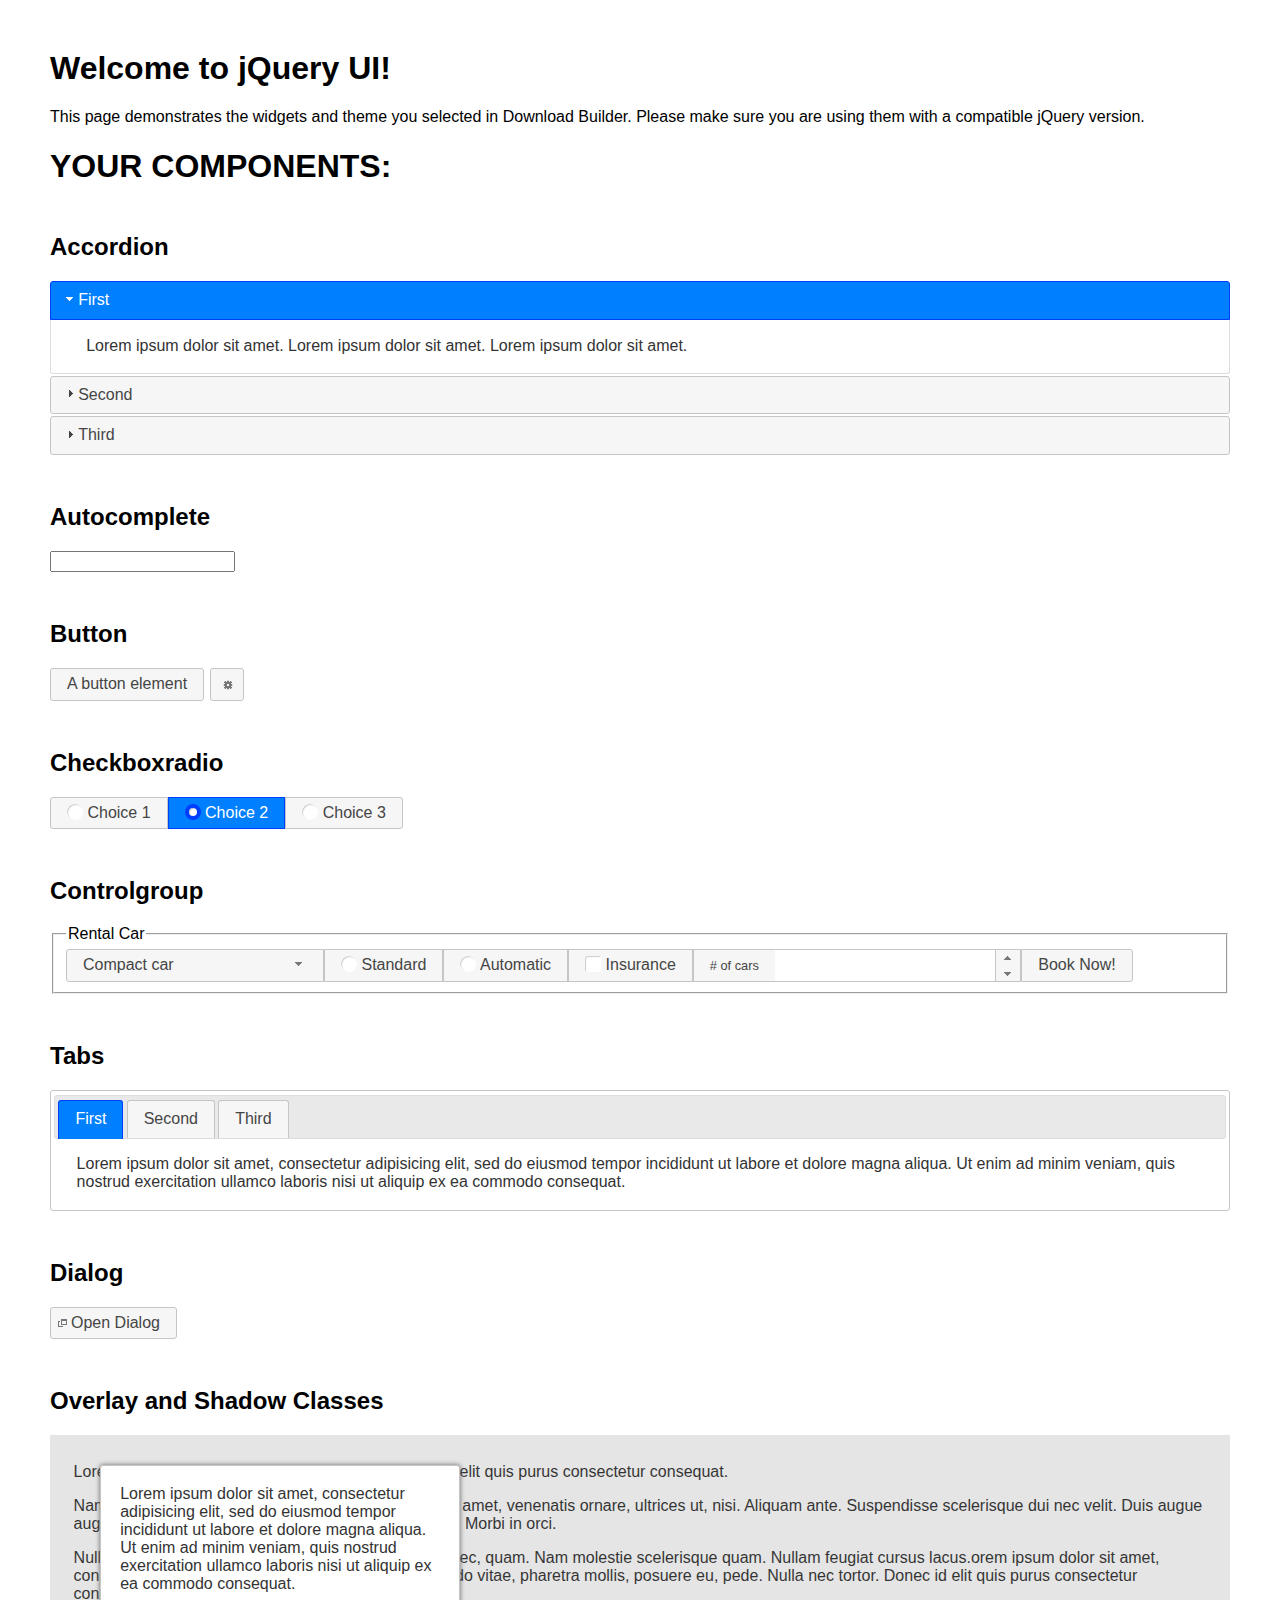
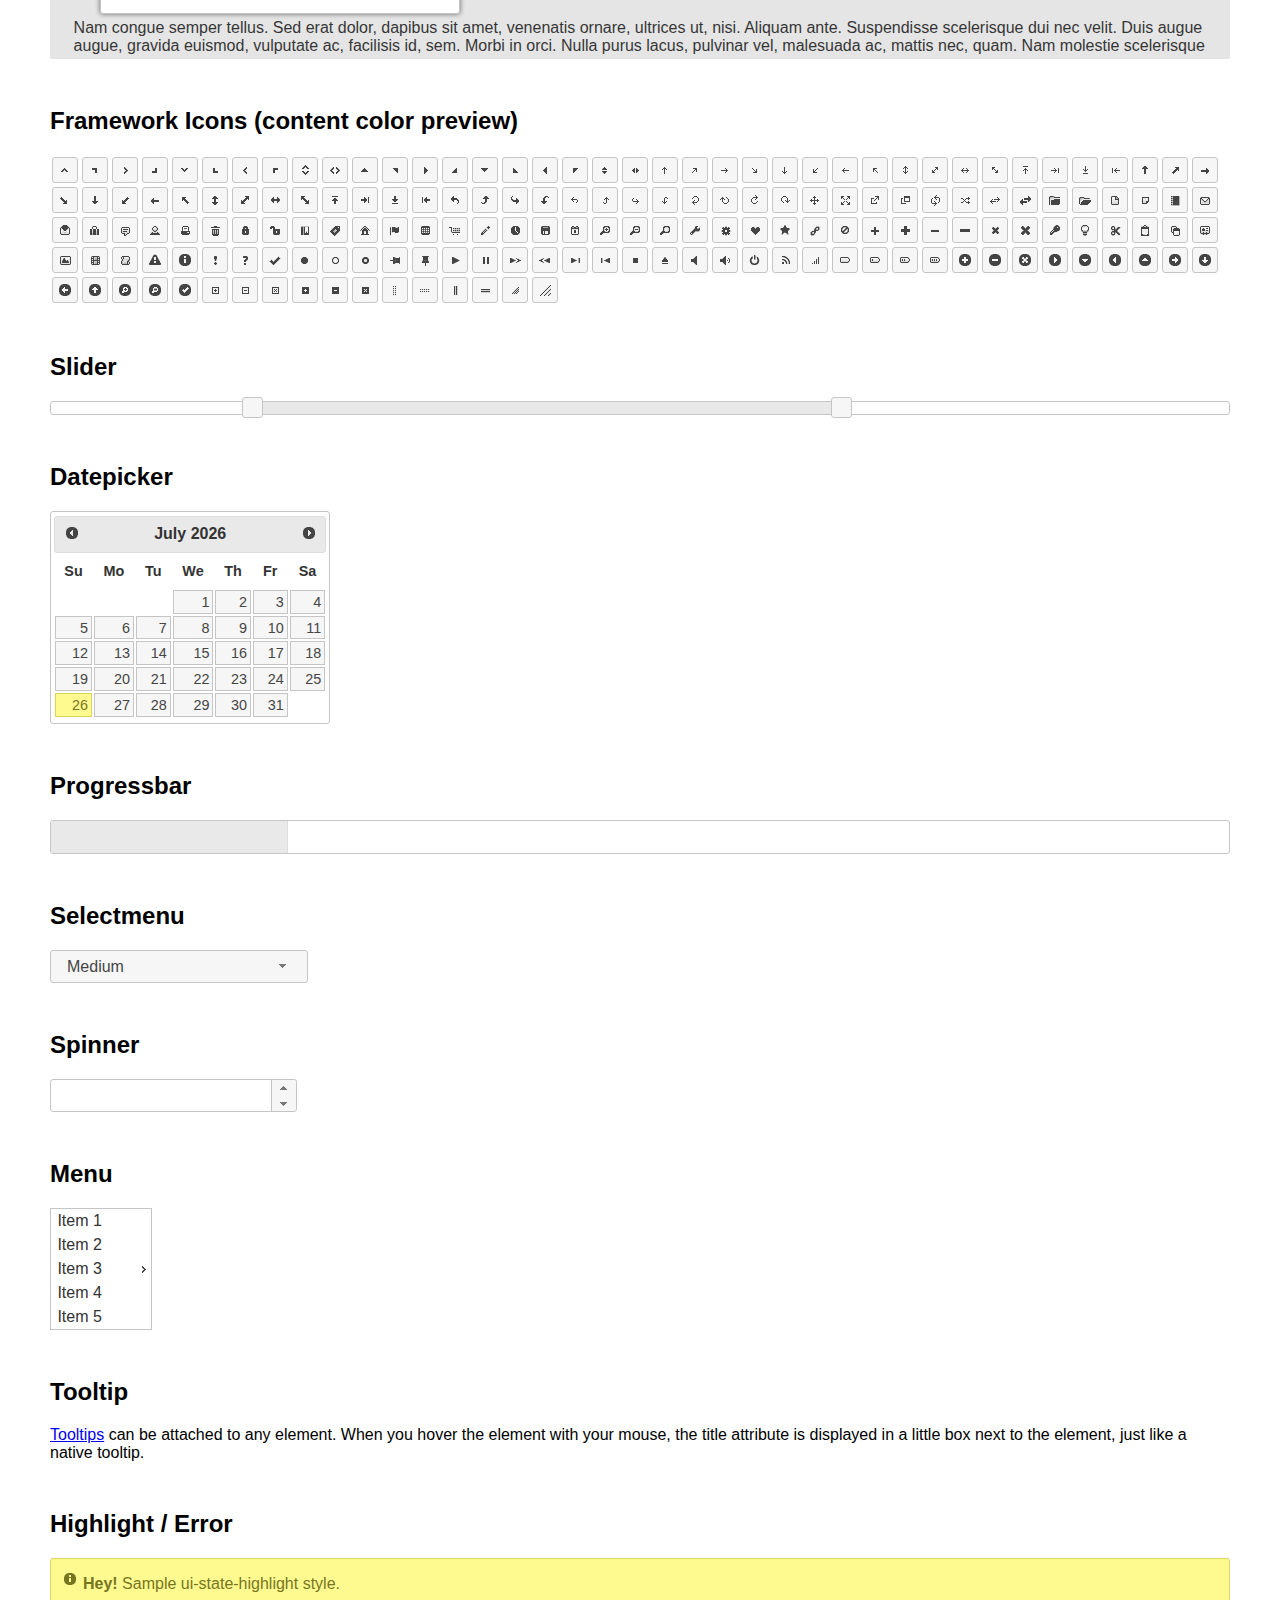
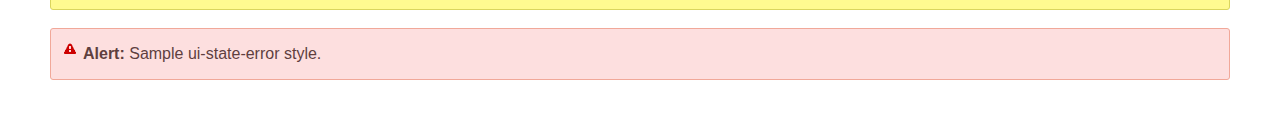
<file: jquery-ui/index.html>
<!doctype html>
<html lang="us">
<head>
	<meta charset="utf-8">
	<title>jQuery UI Example Page</title>
	<link href="jquery-ui.css" rel="stylesheet">
	<style>
	body{
		font-family: "Trebuchet MS", sans-serif;
		margin: 50px;
	}
	.demoHeaders {
		margin-top: 2em;
	}
	#dialog-link {
		padding: .4em 1em .4em 20px;
		text-decoration: none;
		position: relative;
	}
	#dialog-link span.ui-icon {
		margin: 0 5px 0 0;
		position: absolute;
		left: .2em;
		top: 50%;
		margin-top: -8px;
	}
	#icons {
		margin: 0;
		padding: 0;
	}
	#icons li {
		margin: 2px;
		position: relative;
		padding: 4px 0;
		cursor: pointer;
		float: left;
		list-style: none;
	}
	#icons span.ui-icon {
		float: left;
		margin: 0 4px;
	}
	.fakewindowcontain .ui-widget-overlay {
		position: absolute;
	}
	select {
		width: 200px;
	}
	</style>
</head>
<body>

<h1>Welcome to jQuery UI!</h1>

<div class="ui-widget">
	<p>This page demonstrates the widgets and theme you selected in Download Builder. Please make sure you are using them with a compatible jQuery version.</p>
</div>

<h1>YOUR COMPONENTS:</h1>


<!-- Accordion -->
<h2 class="demoHeaders">Accordion</h2>
<div id="accordion">
	<h3>First</h3>
	<div>Lorem ipsum dolor sit amet. Lorem ipsum dolor sit amet. Lorem ipsum dolor sit amet.</div>
	<h3>Second</h3>
	<div>Phasellus mattis tincidunt nibh.</div>
	<h3>Third</h3>
	<div>Nam dui erat, auctor a, dignissim quis.</div>
</div>



<!-- Autocomplete -->
<h2 class="demoHeaders">Autocomplete</h2>
<div>
	<input id="autocomplete" title="type &quot;a&quot;">
</div>



<!-- Button -->
<h2 class="demoHeaders">Button</h2>
<button id="button">A button element</button>
<button id="button-icon">An icon-only button</button>



<!-- Checkboxradio -->
<h2 class="demoHeaders">Checkboxradio</h2>
<form style="margin-top: 1em;">
	<div id="radioset">
		<input type="radio" id="radio1" name="radio"><label for="radio1">Choice 1</label>
		<input type="radio" id="radio2" name="radio" checked="checked"><label for="radio2">Choice 2</label>
		<input type="radio" id="radio3" name="radio"><label for="radio3">Choice 3</label>
	</div>
</form>



<!-- Controlgroup -->
<h2 class="demoHeaders">Controlgroup</h2>
<fieldset>
	<legend>Rental Car</legend>
	<div id="controlgroup">
		<select id="car-type">
			<option>Compact car</option>
			<option>Midsize car</option>
			<option>Full size car</option>
			<option>SUV</option>
			<option>Luxury</option>
			<option>Truck</option>
			<option>Van</option>
		</select>
		<label for="transmission-standard">Standard</label>
		<input type="radio" name="transmission" id="transmission-standard">
		<label for="transmission-automatic">Automatic</label>
		<input type="radio" name="transmission" id="transmission-automatic">
		<label for="insurance">Insurance</label>
		<input type="checkbox" name="insurance" id="insurance">
		<label for="horizontal-spinner" class="ui-controlgroup-label"># of cars</label>
		<input id="horizontal-spinner" class="ui-spinner-input">
		<button>Book Now!</button>
	</div>
</fieldset>



<!-- Tabs -->
<h2 class="demoHeaders">Tabs</h2>
<div id="tabs">
	<ul>
		<li><a href="#tabs-1">First</a></li>
		<li><a href="#tabs-2">Second</a></li>
		<li><a href="#tabs-3">Third</a></li>
	</ul>
	<div id="tabs-1">Lorem ipsum dolor sit amet, consectetur adipisicing elit, sed do eiusmod tempor incididunt ut labore et dolore magna aliqua. Ut enim ad minim veniam, quis nostrud exercitation ullamco laboris nisi ut aliquip ex ea commodo consequat.</div>
	<div id="tabs-2">Phasellus mattis tincidunt nibh. Cras orci urna, blandit id, pretium vel, aliquet ornare, felis. Maecenas scelerisque sem non nisl. Fusce sed lorem in enim dictum bibendum.</div>
	<div id="tabs-3">Nam dui erat, auctor a, dignissim quis, sollicitudin eu, felis. Pellentesque nisi urna, interdum eget, sagittis et, consequat vestibulum, lacus. Mauris porttitor ullamcorper augue.</div>
</div>



<h2 class="demoHeaders">Dialog</h2>
<p>
	<button id="dialog-link" class="ui-button ui-corner-all ui-widget">
		<span class="ui-icon ui-icon-newwin"></span>Open Dialog
	</button>
</p>

<h2 class="demoHeaders">Overlay and Shadow Classes</h2>
<div style="position: relative; width: 96%; height: 200px; padding:1% 2%; overflow:hidden;" class="fakewindowcontain">
	<p>Lorem ipsum dolor sit amet,  Nulla nec tortor. Donec id elit quis purus consectetur consequat. </p><p>Nam congue semper tellus. Sed erat dolor, dapibus sit amet, venenatis ornare, ultrices ut, nisi. Aliquam ante. Suspendisse scelerisque dui nec velit. Duis augue augue, gravida euismod, vulputate ac, facilisis id, sem. Morbi in orci. </p><p>Nulla purus lacus, pulvinar vel, malesuada ac, mattis nec, quam. Nam molestie scelerisque quam. Nullam feugiat cursus lacus.orem ipsum dolor sit amet, consectetur adipiscing elit. Donec libero risus, commodo vitae, pharetra mollis, posuere eu, pede. Nulla nec tortor. Donec id elit quis purus consectetur consequat. </p><p>Nam congue semper tellus. Sed erat dolor, dapibus sit amet, venenatis ornare, ultrices ut, nisi. Aliquam ante. Suspendisse scelerisque dui nec velit. Duis augue augue, gravida euismod, vulputate ac, facilisis id, sem. Morbi in orci. Nulla purus lacus, pulvinar vel, malesuada ac, mattis nec, quam. Nam molestie scelerisque quam. </p><p>Nullam feugiat cursus lacus.orem ipsum dolor sit amet, consectetur adipiscing elit. Donec libero risus, commodo vitae, pharetra mollis, posuere eu, pede. Nulla nec tortor. Donec id elit quis purus consectetur consequat. Nam congue semper tellus. Sed erat dolor, dapibus sit amet, venenatis ornare, ultrices ut, nisi. Aliquam ante. </p><p>Suspendisse scelerisque dui nec velit. Duis augue augue, gravida euismod, vulputate ac, facilisis id, sem. Morbi in orci. Nulla purus lacus, pulvinar vel, malesuada ac, mattis nec, quam. Nam molestie scelerisque quam. Nullam feugiat cursus lacus.orem ipsum dolor sit amet, consectetur adipiscing elit. Donec libero risus, commodo vitae, pharetra mollis, posuere eu, pede. Nulla nec tortor. Donec id elit quis purus consectetur consequat. Nam congue semper tellus. Sed erat dolor, dapibus sit amet, venenatis ornare, ultrices ut, nisi. </p>

	<!-- ui-dialog -->
	<div class="ui-widget-overlay ui-front"></div>
	<div style="position: absolute; width: 320px; left: 50px; top: 30px; padding: 1.2em" class="ui-widget ui-front ui-widget-content ui-corner-all ui-widget-shadow">
		Lorem ipsum dolor sit amet, consectetur adipisicing elit, sed do eiusmod tempor incididunt ut labore et dolore magna aliqua. Ut enim ad minim veniam, quis nostrud exercitation ullamco laboris nisi ut aliquip ex ea commodo consequat.
	</div>

</div>

<!-- ui-dialog -->
<div id="dialog" title="Dialog Title">
	<p>Lorem ipsum dolor sit amet, consectetur adipisicing elit, sed do eiusmod tempor incididunt ut labore et dolore magna aliqua. Ut enim ad minim veniam, quis nostrud exercitation ullamco laboris nisi ut aliquip ex ea commodo consequat.</p>
</div>



<h2 class="demoHeaders">Framework Icons (content color preview)</h2>
<ul id="icons" class="ui-widget ui-helper-clearfix">
	<li class="ui-state-default ui-corner-all" title=".ui-icon-caret-1-n"><span class="ui-icon ui-icon-caret-1-n"></span></li>
	<li class="ui-state-default ui-corner-all" title=".ui-icon-caret-1-ne"><span class="ui-icon ui-icon-caret-1-ne"></span></li>
	<li class="ui-state-default ui-corner-all" title=".ui-icon-caret-1-e"><span class="ui-icon ui-icon-caret-1-e"></span></li>
	<li class="ui-state-default ui-corner-all" title=".ui-icon-caret-1-se"><span class="ui-icon ui-icon-caret-1-se"></span></li>
	<li class="ui-state-default ui-corner-all" title=".ui-icon-caret-1-s"><span class="ui-icon ui-icon-caret-1-s"></span></li>
	<li class="ui-state-default ui-corner-all" title=".ui-icon-caret-1-sw"><span class="ui-icon ui-icon-caret-1-sw"></span></li>
	<li class="ui-state-default ui-corner-all" title=".ui-icon-caret-1-w"><span class="ui-icon ui-icon-caret-1-w"></span></li>
	<li class="ui-state-default ui-corner-all" title=".ui-icon-caret-1-nw"><span class="ui-icon ui-icon-caret-1-nw"></span></li>
	<li class="ui-state-default ui-corner-all" title=".ui-icon-caret-2-n-s"><span class="ui-icon ui-icon-caret-2-n-s"></span></li>
	<li class="ui-state-default ui-corner-all" title=".ui-icon-caret-2-e-w"><span class="ui-icon ui-icon-caret-2-e-w"></span></li>
	<li class="ui-state-default ui-corner-all" title=".ui-icon-triangle-1-n"><span class="ui-icon ui-icon-triangle-1-n"></span></li>
	<li class="ui-state-default ui-corner-all" title=".ui-icon-triangle-1-ne"><span class="ui-icon ui-icon-triangle-1-ne"></span></li>
	<li class="ui-state-default ui-corner-all" title=".ui-icon-triangle-1-e"><span class="ui-icon ui-icon-triangle-1-e"></span></li>
	<li class="ui-state-default ui-corner-all" title=".ui-icon-triangle-1-se"><span class="ui-icon ui-icon-triangle-1-se"></span></li>
	<li class="ui-state-default ui-corner-all" title=".ui-icon-triangle-1-s"><span class="ui-icon ui-icon-triangle-1-s"></span></li>
	<li class="ui-state-default ui-corner-all" title=".ui-icon-triangle-1-sw"><span class="ui-icon ui-icon-triangle-1-sw"></span></li>
	<li class="ui-state-default ui-corner-all" title=".ui-icon-triangle-1-w"><span class="ui-icon ui-icon-triangle-1-w"></span></li>
	<li class="ui-state-default ui-corner-all" title=".ui-icon-triangle-1-nw"><span class="ui-icon ui-icon-triangle-1-nw"></span></li>
	<li class="ui-state-default ui-corner-all" title=".ui-icon-triangle-2-n-s"><span class="ui-icon ui-icon-triangle-2-n-s"></span></li>
	<li class="ui-state-default ui-corner-all" title=".ui-icon-triangle-2-e-w"><span class="ui-icon ui-icon-triangle-2-e-w"></span></li>
	<li class="ui-state-default ui-corner-all" title=".ui-icon-arrow-1-n"><span class="ui-icon ui-icon-arrow-1-n"></span></li>
	<li class="ui-state-default ui-corner-all" title=".ui-icon-arrow-1-ne"><span class="ui-icon ui-icon-arrow-1-ne"></span></li>
	<li class="ui-state-default ui-corner-all" title=".ui-icon-arrow-1-e"><span class="ui-icon ui-icon-arrow-1-e"></span></li>
	<li class="ui-state-default ui-corner-all" title=".ui-icon-arrow-1-se"><span class="ui-icon ui-icon-arrow-1-se"></span></li>
	<li class="ui-state-default ui-corner-all" title=".ui-icon-arrow-1-s"><span class="ui-icon ui-icon-arrow-1-s"></span></li>
	<li class="ui-state-default ui-corner-all" title=".ui-icon-arrow-1-sw"><span class="ui-icon ui-icon-arrow-1-sw"></span></li>
	<li class="ui-state-default ui-corner-all" title=".ui-icon-arrow-1-w"><span class="ui-icon ui-icon-arrow-1-w"></span></li>
	<li class="ui-state-default ui-corner-all" title=".ui-icon-arrow-1-nw"><span class="ui-icon ui-icon-arrow-1-nw"></span></li>
	<li class="ui-state-default ui-corner-all" title=".ui-icon-arrow-2-n-s"><span class="ui-icon ui-icon-arrow-2-n-s"></span></li>
	<li class="ui-state-default ui-corner-all" title=".ui-icon-arrow-2-ne-sw"><span class="ui-icon ui-icon-arrow-2-ne-sw"></span></li>
	<li class="ui-state-default ui-corner-all" title=".ui-icon-arrow-2-e-w"><span class="ui-icon ui-icon-arrow-2-e-w"></span></li>
	<li class="ui-state-default ui-corner-all" title=".ui-icon-arrow-2-se-nw"><span class="ui-icon ui-icon-arrow-2-se-nw"></span></li>
	<li class="ui-state-default ui-corner-all" title=".ui-icon-arrowstop-1-n"><span class="ui-icon ui-icon-arrowstop-1-n"></span></li>
	<li class="ui-state-default ui-corner-all" title=".ui-icon-arrowstop-1-e"><span class="ui-icon ui-icon-arrowstop-1-e"></span></li>
	<li class="ui-state-default ui-corner-all" title=".ui-icon-arrowstop-1-s"><span class="ui-icon ui-icon-arrowstop-1-s"></span></li>
	<li class="ui-state-default ui-corner-all" title=".ui-icon-arrowstop-1-w"><span class="ui-icon ui-icon-arrowstop-1-w"></span></li>
	<li class="ui-state-default ui-corner-all" title=".ui-icon-arrowthick-1-n"><span class="ui-icon ui-icon-arrowthick-1-n"></span></li>
	<li class="ui-state-default ui-corner-all" title=".ui-icon-arrowthick-1-ne"><span class="ui-icon ui-icon-arrowthick-1-ne"></span></li>
	<li class="ui-state-default ui-corner-all" title=".ui-icon-arrowthick-1-e"><span class="ui-icon ui-icon-arrowthick-1-e"></span></li>
	<li class="ui-state-default ui-corner-all" title=".ui-icon-arrowthick-1-se"><span class="ui-icon ui-icon-arrowthick-1-se"></span></li>
	<li class="ui-state-default ui-corner-all" title=".ui-icon-arrowthick-1-s"><span class="ui-icon ui-icon-arrowthick-1-s"></span></li>
	<li class="ui-state-default ui-corner-all" title=".ui-icon-arrowthick-1-sw"><span class="ui-icon ui-icon-arrowthick-1-sw"></span></li>
	<li class="ui-state-default ui-corner-all" title=".ui-icon-arrowthick-1-w"><span class="ui-icon ui-icon-arrowthick-1-w"></span></li>
	<li class="ui-state-default ui-corner-all" title=".ui-icon-arrowthick-1-nw"><span class="ui-icon ui-icon-arrowthick-1-nw"></span></li>
	<li class="ui-state-default ui-corner-all" title=".ui-icon-arrowthick-2-n-s"><span class="ui-icon ui-icon-arrowthick-2-n-s"></span></li>
	<li class="ui-state-default ui-corner-all" title=".ui-icon-arrowthick-2-ne-sw"><span class="ui-icon ui-icon-arrowthick-2-ne-sw"></span></li>
	<li class="ui-state-default ui-corner-all" title=".ui-icon-arrowthick-2-e-w"><span class="ui-icon ui-icon-arrowthick-2-e-w"></span></li>
	<li class="ui-state-default ui-corner-all" title=".ui-icon-arrowthick-2-se-nw"><span class="ui-icon ui-icon-arrowthick-2-se-nw"></span></li>
	<li class="ui-state-default ui-corner-all" title=".ui-icon-arrowthickstop-1-n"><span class="ui-icon ui-icon-arrowthickstop-1-n"></span></li>
	<li class="ui-state-default ui-corner-all" title=".ui-icon-arrowthickstop-1-e"><span class="ui-icon ui-icon-arrowthickstop-1-e"></span></li>
	<li class="ui-state-default ui-corner-all" title=".ui-icon-arrowthickstop-1-s"><span class="ui-icon ui-icon-arrowthickstop-1-s"></span></li>
	<li class="ui-state-default ui-corner-all" title=".ui-icon-arrowthickstop-1-w"><span class="ui-icon ui-icon-arrowthickstop-1-w"></span></li>
	<li class="ui-state-default ui-corner-all" title=".ui-icon-arrowreturnthick-1-w"><span class="ui-icon ui-icon-arrowreturnthick-1-w"></span></li>
	<li class="ui-state-default ui-corner-all" title=".ui-icon-arrowreturnthick-1-n"><span class="ui-icon ui-icon-arrowreturnthick-1-n"></span></li>
	<li class="ui-state-default ui-corner-all" title=".ui-icon-arrowreturnthick-1-e"><span class="ui-icon ui-icon-arrowreturnthick-1-e"></span></li>
	<li class="ui-state-default ui-corner-all" title=".ui-icon-arrowreturnthick-1-s"><span class="ui-icon ui-icon-arrowreturnthick-1-s"></span></li>
	<li class="ui-state-default ui-corner-all" title=".ui-icon-arrowreturn-1-w"><span class="ui-icon ui-icon-arrowreturn-1-w"></span></li>
	<li class="ui-state-default ui-corner-all" title=".ui-icon-arrowreturn-1-n"><span class="ui-icon ui-icon-arrowreturn-1-n"></span></li>
	<li class="ui-state-default ui-corner-all" title=".ui-icon-arrowreturn-1-e"><span class="ui-icon ui-icon-arrowreturn-1-e"></span></li>
	<li class="ui-state-default ui-corner-all" title=".ui-icon-arrowreturn-1-s"><span class="ui-icon ui-icon-arrowreturn-1-s"></span></li>
	<li class="ui-state-default ui-corner-all" title=".ui-icon-arrowrefresh-1-w"><span class="ui-icon ui-icon-arrowrefresh-1-w"></span></li>
	<li class="ui-state-default ui-corner-all" title=".ui-icon-arrowrefresh-1-n"><span class="ui-icon ui-icon-arrowrefresh-1-n"></span></li>
	<li class="ui-state-default ui-corner-all" title=".ui-icon-arrowrefresh-1-e"><span class="ui-icon ui-icon-arrowrefresh-1-e"></span></li>
	<li class="ui-state-default ui-corner-all" title=".ui-icon-arrowrefresh-1-s"><span class="ui-icon ui-icon-arrowrefresh-1-s"></span></li>
	<li class="ui-state-default ui-corner-all" title=".ui-icon-arrow-4"><span class="ui-icon ui-icon-arrow-4"></span></li>
	<li class="ui-state-default ui-corner-all" title=".ui-icon-arrow-4-diag"><span class="ui-icon ui-icon-arrow-4-diag"></span></li>
	<li class="ui-state-default ui-corner-all" title=".ui-icon-extlink"><span class="ui-icon ui-icon-extlink"></span></li>
	<li class="ui-state-default ui-corner-all" title=".ui-icon-newwin"><span class="ui-icon ui-icon-newwin"></span></li>
	<li class="ui-state-default ui-corner-all" title=".ui-icon-refresh"><span class="ui-icon ui-icon-refresh"></span></li>
	<li class="ui-state-default ui-corner-all" title=".ui-icon-shuffle"><span class="ui-icon ui-icon-shuffle"></span></li>
	<li class="ui-state-default ui-corner-all" title=".ui-icon-transfer-e-w"><span class="ui-icon ui-icon-transfer-e-w"></span></li>
	<li class="ui-state-default ui-corner-all" title=".ui-icon-transferthick-e-w"><span class="ui-icon ui-icon-transferthick-e-w"></span></li>
	<li class="ui-state-default ui-corner-all" title=".ui-icon-folder-collapsed"><span class="ui-icon ui-icon-folder-collapsed"></span></li>
	<li class="ui-state-default ui-corner-all" title=".ui-icon-folder-open"><span class="ui-icon ui-icon-folder-open"></span></li>
	<li class="ui-state-default ui-corner-all" title=".ui-icon-document"><span class="ui-icon ui-icon-document"></span></li>
	<li class="ui-state-default ui-corner-all" title=".ui-icon-document-b"><span class="ui-icon ui-icon-document-b"></span></li>
	<li class="ui-state-default ui-corner-all" title=".ui-icon-note"><span class="ui-icon ui-icon-note"></span></li>
	<li class="ui-state-default ui-corner-all" title=".ui-icon-mail-closed"><span class="ui-icon ui-icon-mail-closed"></span></li>
	<li class="ui-state-default ui-corner-all" title=".ui-icon-mail-open"><span class="ui-icon ui-icon-mail-open"></span></li>
	<li class="ui-state-default ui-corner-all" title=".ui-icon-suitcase"><span class="ui-icon ui-icon-suitcase"></span></li>
	<li class="ui-state-default ui-corner-all" title=".ui-icon-comment"><span class="ui-icon ui-icon-comment"></span></li>
	<li class="ui-state-default ui-corner-all" title=".ui-icon-person"><span class="ui-icon ui-icon-person"></span></li>
	<li class="ui-state-default ui-corner-all" title=".ui-icon-print"><span class="ui-icon ui-icon-print"></span></li>
	<li class="ui-state-default ui-corner-all" title=".ui-icon-trash"><span class="ui-icon ui-icon-trash"></span></li>
	<li class="ui-state-default ui-corner-all" title=".ui-icon-locked"><span class="ui-icon ui-icon-locked"></span></li>
	<li class="ui-state-default ui-corner-all" title=".ui-icon-unlocked"><span class="ui-icon ui-icon-unlocked"></span></li>
	<li class="ui-state-default ui-corner-all" title=".ui-icon-bookmark"><span class="ui-icon ui-icon-bookmark"></span></li>
	<li class="ui-state-default ui-corner-all" title=".ui-icon-tag"><span class="ui-icon ui-icon-tag"></span></li>
	<li class="ui-state-default ui-corner-all" title=".ui-icon-home"><span class="ui-icon ui-icon-home"></span></li>
	<li class="ui-state-default ui-corner-all" title=".ui-icon-flag"><span class="ui-icon ui-icon-flag"></span></li>
	<li class="ui-state-default ui-corner-all" title=".ui-icon-calculator"><span class="ui-icon ui-icon-calculator"></span></li>
	<li class="ui-state-default ui-corner-all" title=".ui-icon-cart"><span class="ui-icon ui-icon-cart"></span></li>
	<li class="ui-state-default ui-corner-all" title=".ui-icon-pencil"><span class="ui-icon ui-icon-pencil"></span></li>
	<li class="ui-state-default ui-corner-all" title=".ui-icon-clock"><span class="ui-icon ui-icon-clock"></span></li>
	<li class="ui-state-default ui-corner-all" title=".ui-icon-disk"><span class="ui-icon ui-icon-disk"></span></li>
	<li class="ui-state-default ui-corner-all" title=".ui-icon-calendar"><span class="ui-icon ui-icon-calendar"></span></li>
	<li class="ui-state-default ui-corner-all" title=".ui-icon-zoomin"><span class="ui-icon ui-icon-zoomin"></span></li>
	<li class="ui-state-default ui-corner-all" title=".ui-icon-zoomout"><span class="ui-icon ui-icon-zoomout"></span></li>
	<li class="ui-state-default ui-corner-all" title=".ui-icon-search"><span class="ui-icon ui-icon-search"></span></li>
	<li class="ui-state-default ui-corner-all" title=".ui-icon-wrench"><span class="ui-icon ui-icon-wrench"></span></li>
	<li class="ui-state-default ui-corner-all" title=".ui-icon-gear"><span class="ui-icon ui-icon-gear"></span></li>
	<li class="ui-state-default ui-corner-all" title=".ui-icon-heart"><span class="ui-icon ui-icon-heart"></span></li>
	<li class="ui-state-default ui-corner-all" title=".ui-icon-star"><span class="ui-icon ui-icon-star"></span></li>
	<li class="ui-state-default ui-corner-all" title=".ui-icon-link"><span class="ui-icon ui-icon-link"></span></li>
	<li class="ui-state-default ui-corner-all" title=".ui-icon-cancel"><span class="ui-icon ui-icon-cancel"></span></li>
	<li class="ui-state-default ui-corner-all" title=".ui-icon-plus"><span class="ui-icon ui-icon-plus"></span></li>
	<li class="ui-state-default ui-corner-all" title=".ui-icon-plusthick"><span class="ui-icon ui-icon-plusthick"></span></li>
	<li class="ui-state-default ui-corner-all" title=".ui-icon-minus"><span class="ui-icon ui-icon-minus"></span></li>
	<li class="ui-state-default ui-corner-all" title=".ui-icon-minusthick"><span class="ui-icon ui-icon-minusthick"></span></li>
	<li class="ui-state-default ui-corner-all" title=".ui-icon-close"><span class="ui-icon ui-icon-close"></span></li>
	<li class="ui-state-default ui-corner-all" title=".ui-icon-closethick"><span class="ui-icon ui-icon-closethick"></span></li>
	<li class="ui-state-default ui-corner-all" title=".ui-icon-key"><span class="ui-icon ui-icon-key"></span></li>
	<li class="ui-state-default ui-corner-all" title=".ui-icon-lightbulb"><span class="ui-icon ui-icon-lightbulb"></span></li>
	<li class="ui-state-default ui-corner-all" title=".ui-icon-scissors"><span class="ui-icon ui-icon-scissors"></span></li>
	<li class="ui-state-default ui-corner-all" title=".ui-icon-clipboard"><span class="ui-icon ui-icon-clipboard"></span></li>
	<li class="ui-state-default ui-corner-all" title=".ui-icon-copy"><span class="ui-icon ui-icon-copy"></span></li>
	<li class="ui-state-default ui-corner-all" title=".ui-icon-contact"><span class="ui-icon ui-icon-contact"></span></li>
	<li class="ui-state-default ui-corner-all" title=".ui-icon-image"><span class="ui-icon ui-icon-image"></span></li>
	<li class="ui-state-default ui-corner-all" title=".ui-icon-video"><span class="ui-icon ui-icon-video"></span></li>
	<li class="ui-state-default ui-corner-all" title=".ui-icon-script"><span class="ui-icon ui-icon-script"></span></li>
	<li class="ui-state-default ui-corner-all" title=".ui-icon-alert"><span class="ui-icon ui-icon-alert"></span></li>
	<li class="ui-state-default ui-corner-all" title=".ui-icon-info"><span class="ui-icon ui-icon-info"></span></li>
	<li class="ui-state-default ui-corner-all" title=".ui-icon-notice"><span class="ui-icon ui-icon-notice"></span></li>
	<li class="ui-state-default ui-corner-all" title=".ui-icon-help"><span class="ui-icon ui-icon-help"></span></li>
	<li class="ui-state-default ui-corner-all" title=".ui-icon-check"><span class="ui-icon ui-icon-check"></span></li>
	<li class="ui-state-default ui-corner-all" title=".ui-icon-bullet"><span class="ui-icon ui-icon-bullet"></span></li>
	<li class="ui-state-default ui-corner-all" title=".ui-icon-radio-off"><span class="ui-icon ui-icon-radio-off"></span></li>
	<li class="ui-state-default ui-corner-all" title=".ui-icon-radio-on"><span class="ui-icon ui-icon-radio-on"></span></li>
	<li class="ui-state-default ui-corner-all" title=".ui-icon-pin-w"><span class="ui-icon ui-icon-pin-w"></span></li>
	<li class="ui-state-default ui-corner-all" title=".ui-icon-pin-s"><span class="ui-icon ui-icon-pin-s"></span></li>
	<li class="ui-state-default ui-corner-all" title=".ui-icon-play"><span class="ui-icon ui-icon-play"></span></li>
	<li class="ui-state-default ui-corner-all" title=".ui-icon-pause"><span class="ui-icon ui-icon-pause"></span></li>
	<li class="ui-state-default ui-corner-all" title=".ui-icon-seek-next"><span class="ui-icon ui-icon-seek-next"></span></li>
	<li class="ui-state-default ui-corner-all" title=".ui-icon-seek-prev"><span class="ui-icon ui-icon-seek-prev"></span></li>
	<li class="ui-state-default ui-corner-all" title=".ui-icon-seek-end"><span class="ui-icon ui-icon-seek-end"></span></li>
	<li class="ui-state-default ui-corner-all" title=".ui-icon-seek-first"><span class="ui-icon ui-icon-seek-first"></span></li>
	<li class="ui-state-default ui-corner-all" title=".ui-icon-stop"><span class="ui-icon ui-icon-stop"></span></li>
	<li class="ui-state-default ui-corner-all" title=".ui-icon-eject"><span class="ui-icon ui-icon-eject"></span></li>
	<li class="ui-state-default ui-corner-all" title=".ui-icon-volume-off"><span class="ui-icon ui-icon-volume-off"></span></li>
	<li class="ui-state-default ui-corner-all" title=".ui-icon-volume-on"><span class="ui-icon ui-icon-volume-on"></span></li>
	<li class="ui-state-default ui-corner-all" title=".ui-icon-power"><span class="ui-icon ui-icon-power"></span></li>
	<li class="ui-state-default ui-corner-all" title=".ui-icon-signal-diag"><span class="ui-icon ui-icon-signal-diag"></span></li>
	<li class="ui-state-default ui-corner-all" title=".ui-icon-signal"><span class="ui-icon ui-icon-signal"></span></li>
	<li class="ui-state-default ui-corner-all" title=".ui-icon-battery-0"><span class="ui-icon ui-icon-battery-0"></span></li>
	<li class="ui-state-default ui-corner-all" title=".ui-icon-battery-1"><span class="ui-icon ui-icon-battery-1"></span></li>
	<li class="ui-state-default ui-corner-all" title=".ui-icon-battery-2"><span class="ui-icon ui-icon-battery-2"></span></li>
	<li class="ui-state-default ui-corner-all" title=".ui-icon-battery-3"><span class="ui-icon ui-icon-battery-3"></span></li>
	<li class="ui-state-default ui-corner-all" title=".ui-icon-circle-plus"><span class="ui-icon ui-icon-circle-plus"></span></li>
	<li class="ui-state-default ui-corner-all" title=".ui-icon-circle-minus"><span class="ui-icon ui-icon-circle-minus"></span></li>
	<li class="ui-state-default ui-corner-all" title=".ui-icon-circle-close"><span class="ui-icon ui-icon-circle-close"></span></li>
	<li class="ui-state-default ui-corner-all" title=".ui-icon-circle-triangle-e"><span class="ui-icon ui-icon-circle-triangle-e"></span></li>
	<li class="ui-state-default ui-corner-all" title=".ui-icon-circle-triangle-s"><span class="ui-icon ui-icon-circle-triangle-s"></span></li>
	<li class="ui-state-default ui-corner-all" title=".ui-icon-circle-triangle-w"><span class="ui-icon ui-icon-circle-triangle-w"></span></li>
	<li class="ui-state-default ui-corner-all" title=".ui-icon-circle-triangle-n"><span class="ui-icon ui-icon-circle-triangle-n"></span></li>
	<li class="ui-state-default ui-corner-all" title=".ui-icon-circle-arrow-e"><span class="ui-icon ui-icon-circle-arrow-e"></span></li>
	<li class="ui-state-default ui-corner-all" title=".ui-icon-circle-arrow-s"><span class="ui-icon ui-icon-circle-arrow-s"></span></li>
	<li class="ui-state-default ui-corner-all" title=".ui-icon-circle-arrow-w"><span class="ui-icon ui-icon-circle-arrow-w"></span></li>
	<li class="ui-state-default ui-corner-all" title=".ui-icon-circle-arrow-n"><span class="ui-icon ui-icon-circle-arrow-n"></span></li>
	<li class="ui-state-default ui-corner-all" title=".ui-icon-circle-zoomin"><span class="ui-icon ui-icon-circle-zoomin"></span></li>
	<li class="ui-state-default ui-corner-all" title=".ui-icon-circle-zoomout"><span class="ui-icon ui-icon-circle-zoomout"></span></li>
	<li class="ui-state-default ui-corner-all" title=".ui-icon-circle-check"><span class="ui-icon ui-icon-circle-check"></span></li>
	<li class="ui-state-default ui-corner-all" title=".ui-icon-circlesmall-plus"><span class="ui-icon ui-icon-circlesmall-plus"></span></li>
	<li class="ui-state-default ui-corner-all" title=".ui-icon-circlesmall-minus"><span class="ui-icon ui-icon-circlesmall-minus"></span></li>
	<li class="ui-state-default ui-corner-all" title=".ui-icon-circlesmall-close"><span class="ui-icon ui-icon-circlesmall-close"></span></li>
	<li class="ui-state-default ui-corner-all" title=".ui-icon-squaresmall-plus"><span class="ui-icon ui-icon-squaresmall-plus"></span></li>
	<li class="ui-state-default ui-corner-all" title=".ui-icon-squaresmall-minus"><span class="ui-icon ui-icon-squaresmall-minus"></span></li>
	<li class="ui-state-default ui-corner-all" title=".ui-icon-squaresmall-close"><span class="ui-icon ui-icon-squaresmall-close"></span></li>
	<li class="ui-state-default ui-corner-all" title=".ui-icon-grip-dotted-vertical"><span class="ui-icon ui-icon-grip-dotted-vertical"></span></li>
	<li class="ui-state-default ui-corner-all" title=".ui-icon-grip-dotted-horizontal"><span class="ui-icon ui-icon-grip-dotted-horizontal"></span></li>
	<li class="ui-state-default ui-corner-all" title=".ui-icon-grip-solid-vertical"><span class="ui-icon ui-icon-grip-solid-vertical"></span></li>
	<li class="ui-state-default ui-corner-all" title=".ui-icon-grip-solid-horizontal"><span class="ui-icon ui-icon-grip-solid-horizontal"></span></li>
	<li class="ui-state-default ui-corner-all" title=".ui-icon-gripsmall-diagonal-se"><span class="ui-icon ui-icon-gripsmall-diagonal-se"></span></li>
	<li class="ui-state-default ui-corner-all" title=".ui-icon-grip-diagonal-se"><span class="ui-icon ui-icon-grip-diagonal-se"></span></li>
</ul>


<!-- Slider -->
<h2 class="demoHeaders">Slider</h2>
<div id="slider"></div>



<!-- Datepicker -->
<h2 class="demoHeaders">Datepicker</h2>
<div id="datepicker"></div>



<!-- Progressbar -->
<h2 class="demoHeaders">Progressbar</h2>
<div id="progressbar"></div>



<!-- Progressbar -->
<h2 class="demoHeaders">Selectmenu</h2>
<select id="selectmenu">
	<option>Slower</option>
	<option>Slow</option>
	<option selected="selected">Medium</option>
	<option>Fast</option>
	<option>Faster</option>
</select>



<!-- Spinner -->
<h2 class="demoHeaders">Spinner</h2>
<input id="spinner">



<!-- Menu -->
<h2 class="demoHeaders">Menu</h2>
<ul style="width:100px;" id="menu">
	<li><div>Item 1</div></li>
	<li><div>Item 2</div></li>
	<li><div>Item 3</div>
		<ul>
			<li><div>Item 3-1</div></li>
			<li><div>Item 3-2</div></li>
			<li><div>Item 3-3</div></li>
			<li><div>Item 3-4</div></li>
			<li><div>Item 3-5</div></li>
		</ul>
	</li>
	<li><div>Item 4</div></li>
	<li><div>Item 5</div></li>
</ul>



<!-- Tooltip -->
<h2 class="demoHeaders">Tooltip</h2>
<p id="tooltip">
	<a href="#" title="That&apos;s what this widget is">Tooltips</a> can be attached to any element. When you hover
the element with your mouse, the title attribute is displayed in a little box next to the element, just like a native tooltip.
</p>


<!-- Highlight / Error -->
<h2 class="demoHeaders">Highlight / Error</h2>
<div class="ui-widget">
	<div class="ui-state-highlight ui-corner-all" style="margin-top: 20px; padding: 0 .7em;">
		<p><span class="ui-icon ui-icon-info" style="float: left; margin-right: .3em;"></span>
		<strong>Hey!</strong> Sample ui-state-highlight style.</p>
	</div>
</div>
<br>
<div class="ui-widget">
	<div class="ui-state-error ui-corner-all" style="padding: 0 .7em;">
		<p><span class="ui-icon ui-icon-alert" style="float: left; margin-right: .3em;"></span>
		<strong>Alert:</strong> Sample ui-state-error style.</p>
	</div>
</div>

<script src="external/jquery/jquery.js"></script>
<script src="jquery-ui.js"></script>
<script>

$( "#accordion" ).accordion();



var availableTags = [
	"ActionScript",
	"AppleScript",
	"Asp",
	"BASIC",
	"C",
	"C++",
	"Clojure",
	"COBOL",
	"ColdFusion",
	"Erlang",
	"Fortran",
	"Groovy",
	"Haskell",
	"Java",
	"JavaScript",
	"Lisp",
	"Perl",
	"PHP",
	"Python",
	"Ruby",
	"Scala",
	"Scheme"
];
$( "#autocomplete" ).autocomplete({
	source: availableTags
});



$( "#button" ).button();
$( "#button-icon" ).button({
	icon: "ui-icon-gear",
	showLabel: false
});



$( "#radioset" ).buttonset();



$( "#controlgroup" ).controlgroup();



$( "#tabs" ).tabs();



$( "#dialog" ).dialog({
	autoOpen: false,
	width: 400,
	buttons: [
		{
			text: "Ok",
			click: function() {
				$( this ).dialog( "close" );
			}
		},
		{
			text: "Cancel",
			click: function() {
				$( this ).dialog( "close" );
			}
		}
	]
});

// Link to open the dialog
$( "#dialog-link" ).click(function( event ) {
	$( "#dialog" ).dialog( "open" );
	event.preventDefault();
});



$( "#datepicker" ).datepicker({
	inline: true
});



$( "#slider" ).slider({
	range: true,
	values: [ 17, 67 ]
});



$( "#progressbar" ).progressbar({
	value: 20
});



$( "#spinner" ).spinner();



$( "#menu" ).menu();



$( "#tooltip" ).tooltip();



$( "#selectmenu" ).selectmenu();


// Hover states on the static widgets
$( "#dialog-link, #icons li" ).hover(
	function() {
		$( this ).addClass( "ui-state-hover" );
	},
	function() {
		$( this ).removeClass( "ui-state-hover" );
	}
);
</script>
</body>
</html>
</file>
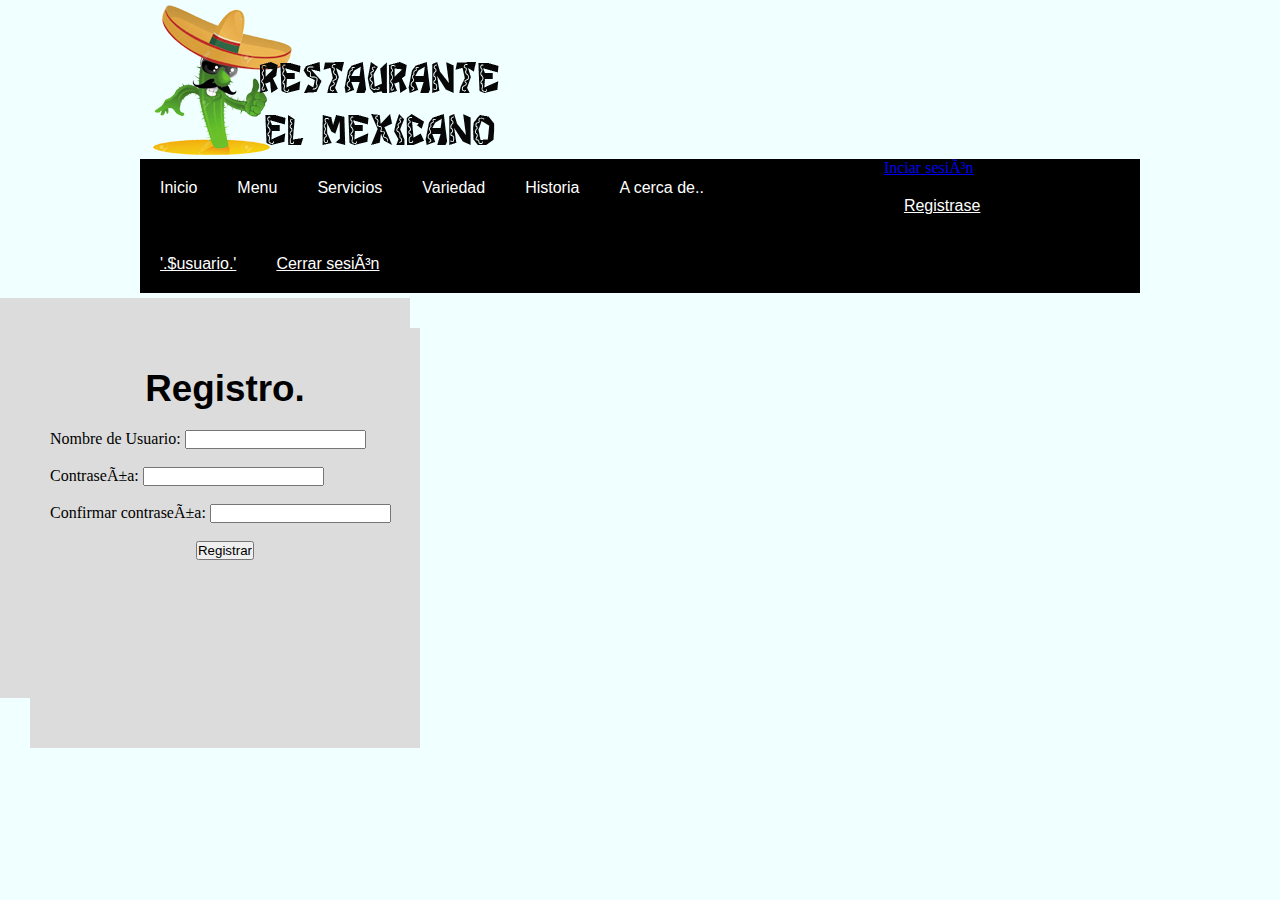
<file: registro.html>
<!DOCTYPE html>
<html lang="en">
<head>
    <meta charset="UTF-8">
    <title>Iniciar sesion.</title>
    <link rel="stylesheet" type="text/css" href="estilo.css">
    <script src="jquery-3.1.1.min.js"></script>
    <script type="text/javascript" src="script.js"></script>
</head>
<body>
    <div class="contenedorMenu">
        <header>
          <div class="logo" id="logoPrincipal">
            <a href="index.php"><img src="imagenes/logoPrincipal.png" alt="Principal"></a>
          </div>
        <nav class="menu">
              <ul>
                <li><a href="index.php">Inicio</a></li>
                <li><a href="menu.php">Menu</a></li>
                <li><a href="servicios.php">Servicios</a></li>
                <li><a href="variedad.php">Variedad</a></li>
                <li><a href="historia.php">Historia</a></li>
                <li class="separado"><a href="acercaDe.php">A cerca de..</a></li>
                <?php 
                if(!isset($_SESSION['usuario'])) { //Si no esta iniciada la sesion
                    echo '<li><a href="index1.php"><u>Inciar sesiÃ³n</u></a></li>';
                    echo '<li><a href="registro.php"><u>Registrase</u></a></li>';
                }else {
                  $usuario = $_SESSION['usuario'];
                    echo '<li><a href="usuario.php"><u>'.$usuario.'</u></a></li>';
                    echo '<li><a href="cerrar.php"><u>Cerrar sesiÃ³n</u></a></li>';
                }
                ?>
              </ul>
          </nav>
    </header>
    </div>

    <main>
        <div class = "inicioSesion">
            <div class="divDatos registro">
                <h1>Registro.</h1>
                <form method="POST">
                    Nombre de Usuario: <input type="text" name="usuario"><br><br>
                    ContraseÃ±a: <input type="password" name="contraseÃ±a"><br><br>
                    Confirmar contraseÃ±a: <input type="password" name="contraseÃ±a2"><br><br>
                    <center>
                        <input type= "submit" value= "Registrar" class="btnCentrado">
                    </center>
                </form>
            </div>
        </div>
    </main>
</body>
</html>
</file>
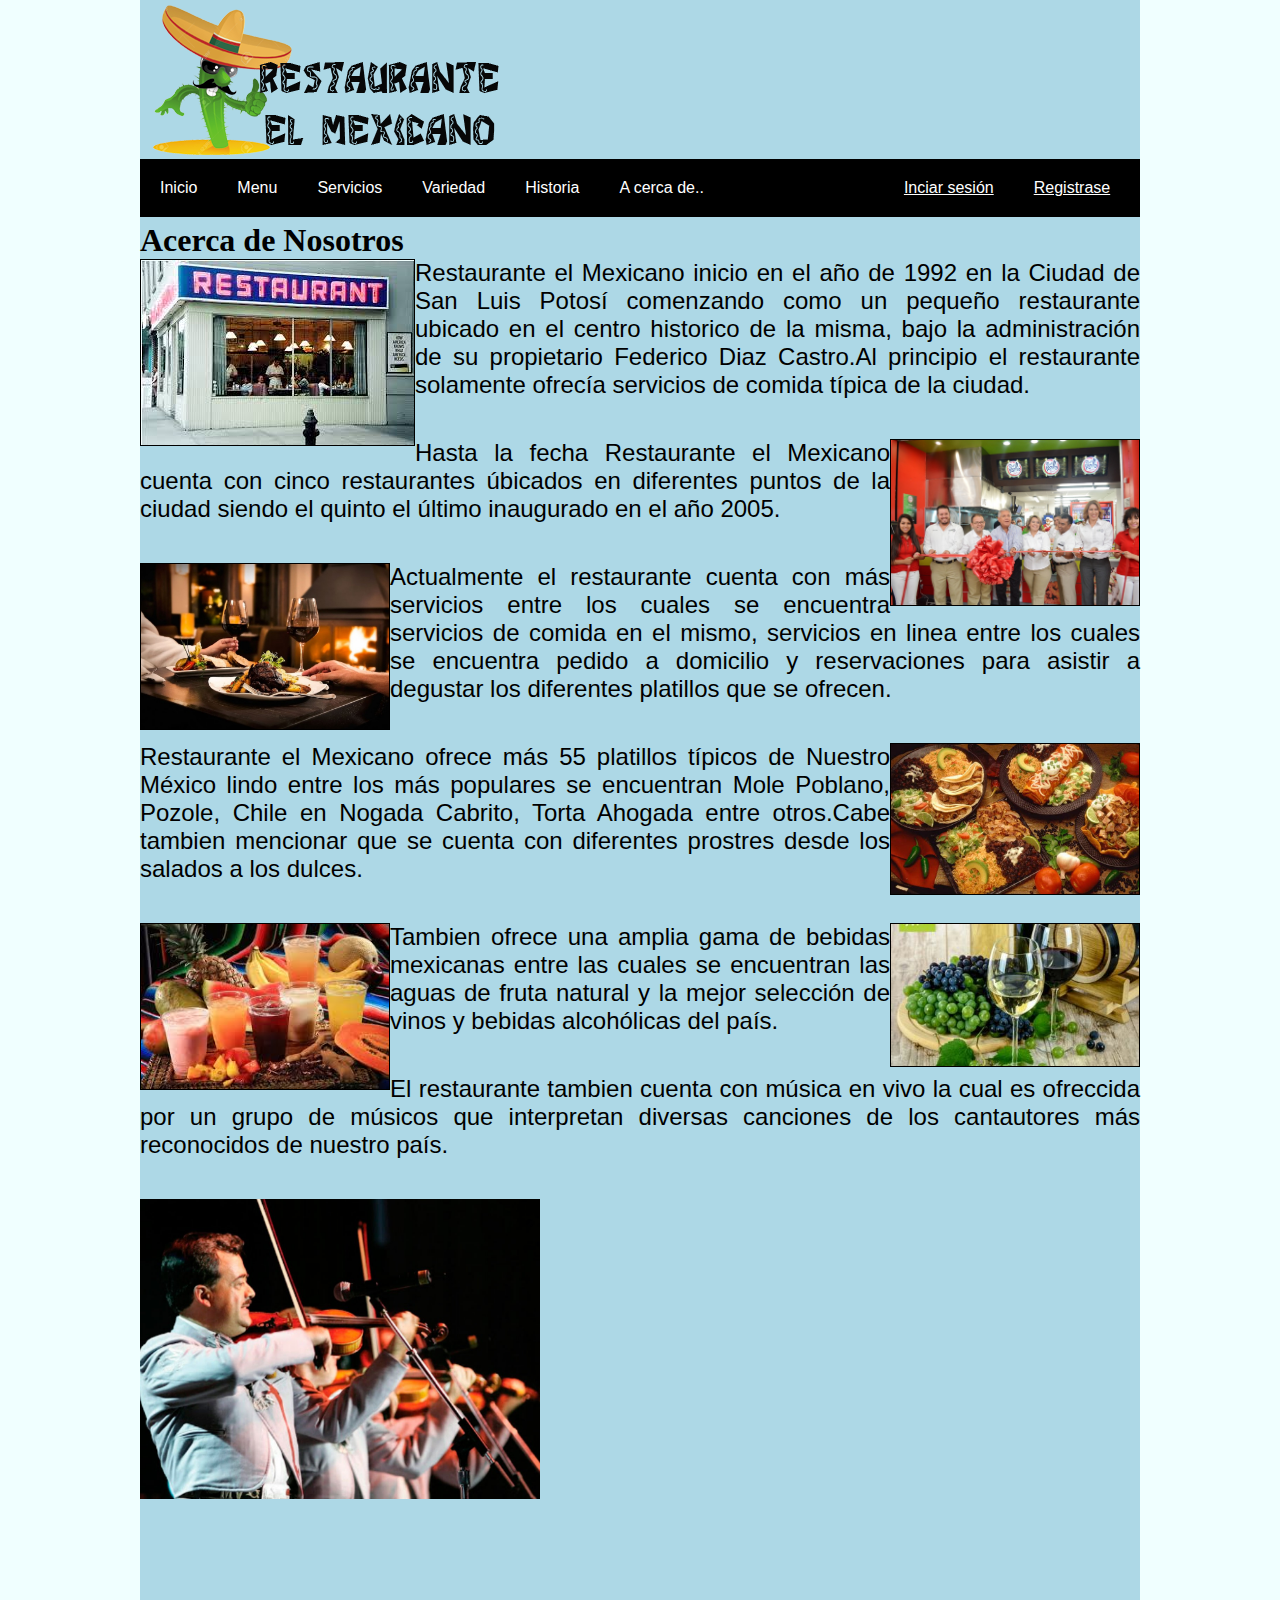
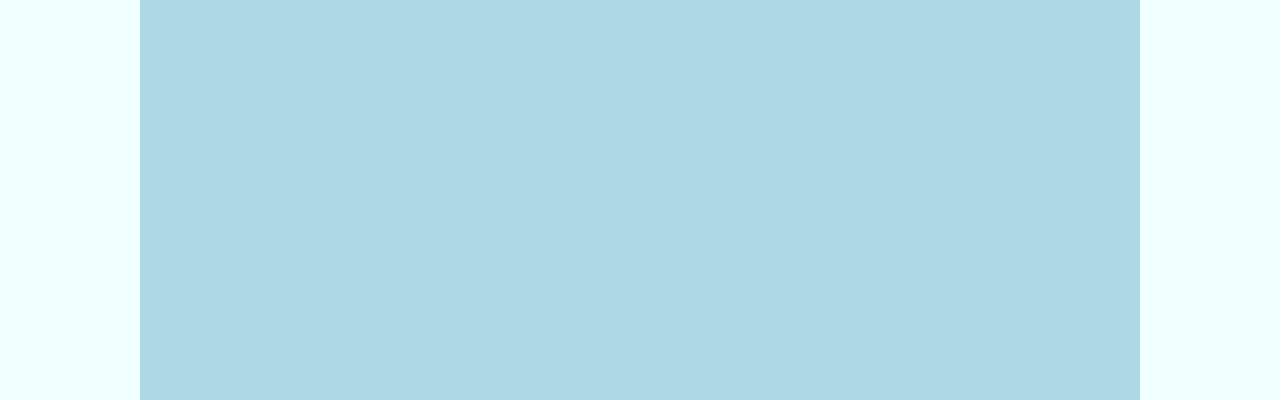
<file: docs/acercaDe.html>
<!DOCTYPE html>
<html lang="en">
<head>
    <meta charset="UTF-8">
    <title>Document</title>
    <link rel="stylesheet" href="estilo.css">
    <script src="jquery-3.1.1.min.js"></script>
    <script type="text/javascript" src="script.js"></script>
</head>
<body>
     <div class="contenedor">
    <header>
      <div class="contenedorMenu">
        <div class="logo" id="logoPrincipal">
          <a href="index.html"><img src="logoPrincipal.png" alt="Principal"></a>
        </div>
        <nav class="menu">
              <ul>
                <li><a href="index.php">Inicio</a></li>
                <li><a href="menu.html">Menu</a></li>
                <li><a href="servicios.html">Servicios</a></li>
                <li><a href="variedad.html">Variedad</a></li>
                <li><a href="historia.html">Historia</a></li>
                <li class="separado"><a href="acercaDe.html">A cerca de..</a></li>
                <li><a href="historia.html"><u>Inciar sesión</u></a></li>
                <li><a href="historia.html"><u>Registrase</u></a></li>
              </ul>
          </nav>
      </div>
    </header>

    <h1>Acerca de Nosotros</h1>
    
    <div class="AceR">
        
        <img class="iNi" src="Inicios.jpg" align="left" border="1" alt="" "logo="" css3"="">
        <p>
            Restaurante el Mexicano inicio en el año de 1992 en la Ciudad de San Luis Potosí comenzando como un pequeño restaurante ubicado en el centro historico de la 
            misma, bajo la administración de su propietario Federico Diaz Castro.Al principio el restaurante solamente ofrecía servicios de comida típica de la ciudad.
        </p>
       
       
        <img class="iNa" src="Inauguración.jpg" align="right" border="1" alt="" "logo="" css3"="">
        <p>
        Hasta la fecha Restaurante el Mexicano cuenta con cinco restaurantes úbicados en diferentes puntos de la ciudad siendo el quinto el último inaugurado en el año 2005.
        </p>

         <img class="iNa" src="Servicio1.jpg" align="left" border="1" alt="" "logo="" css3"="">
        <p>
        Actualmente el restaurante cuenta con más servicios entre los cuales se encuentra servicios de comida en el mismo, servicios en linea entre los cuales se encuentra 
        pedido a domicilio y reservaciones para asistir a degustar los diferentes platillos que se ofrecen.
        </p>
        
        <img class="iNa" src="platillos.jpg" align="right" border="1" alt="" "logo="" css3"="">
        <p>
        Restaurante el Mexicano ofrece más 55 platillos típicos de Nuestro México lindo entre los más populares se encuentran Mole Poblano, Pozole, Chile en Nogada
        Cabrito, Torta Ahogada entre otros.Cabe tambien mencionar que se cuenta con diferentes prostres desde los salados a los dulces.
        </p>
        
        <img class="iNa" src="aguasF.jpg" align="left" border="1" alt="" "logo="" css3"="">
        <img class="iNa" src="vinos1.jpg" align="right" border="1" alt="" "logo="" css3"="">
        <p>
            Tambien ofrece una amplia gama de bebidas mexicanas entre las cuales se encuentran las aguas de fruta natural y la mejor selección de  vinos y bebidas alcohólicas del país. 
        </p>
        
   
        <p>
            El restaurante tambien cuenta con música en vivo la cual es ofreccida por un grupo de músicos que interpretan diversas canciones de los cantautores más reconocidos de 
            nuestro país.  
        </p>
        
        <img class="iMa" src="musicaRes.jpg" align="center" height="300" border="0" alt="" "logo="" css3"="">
             
    </div>
</body>
</html>
</file>
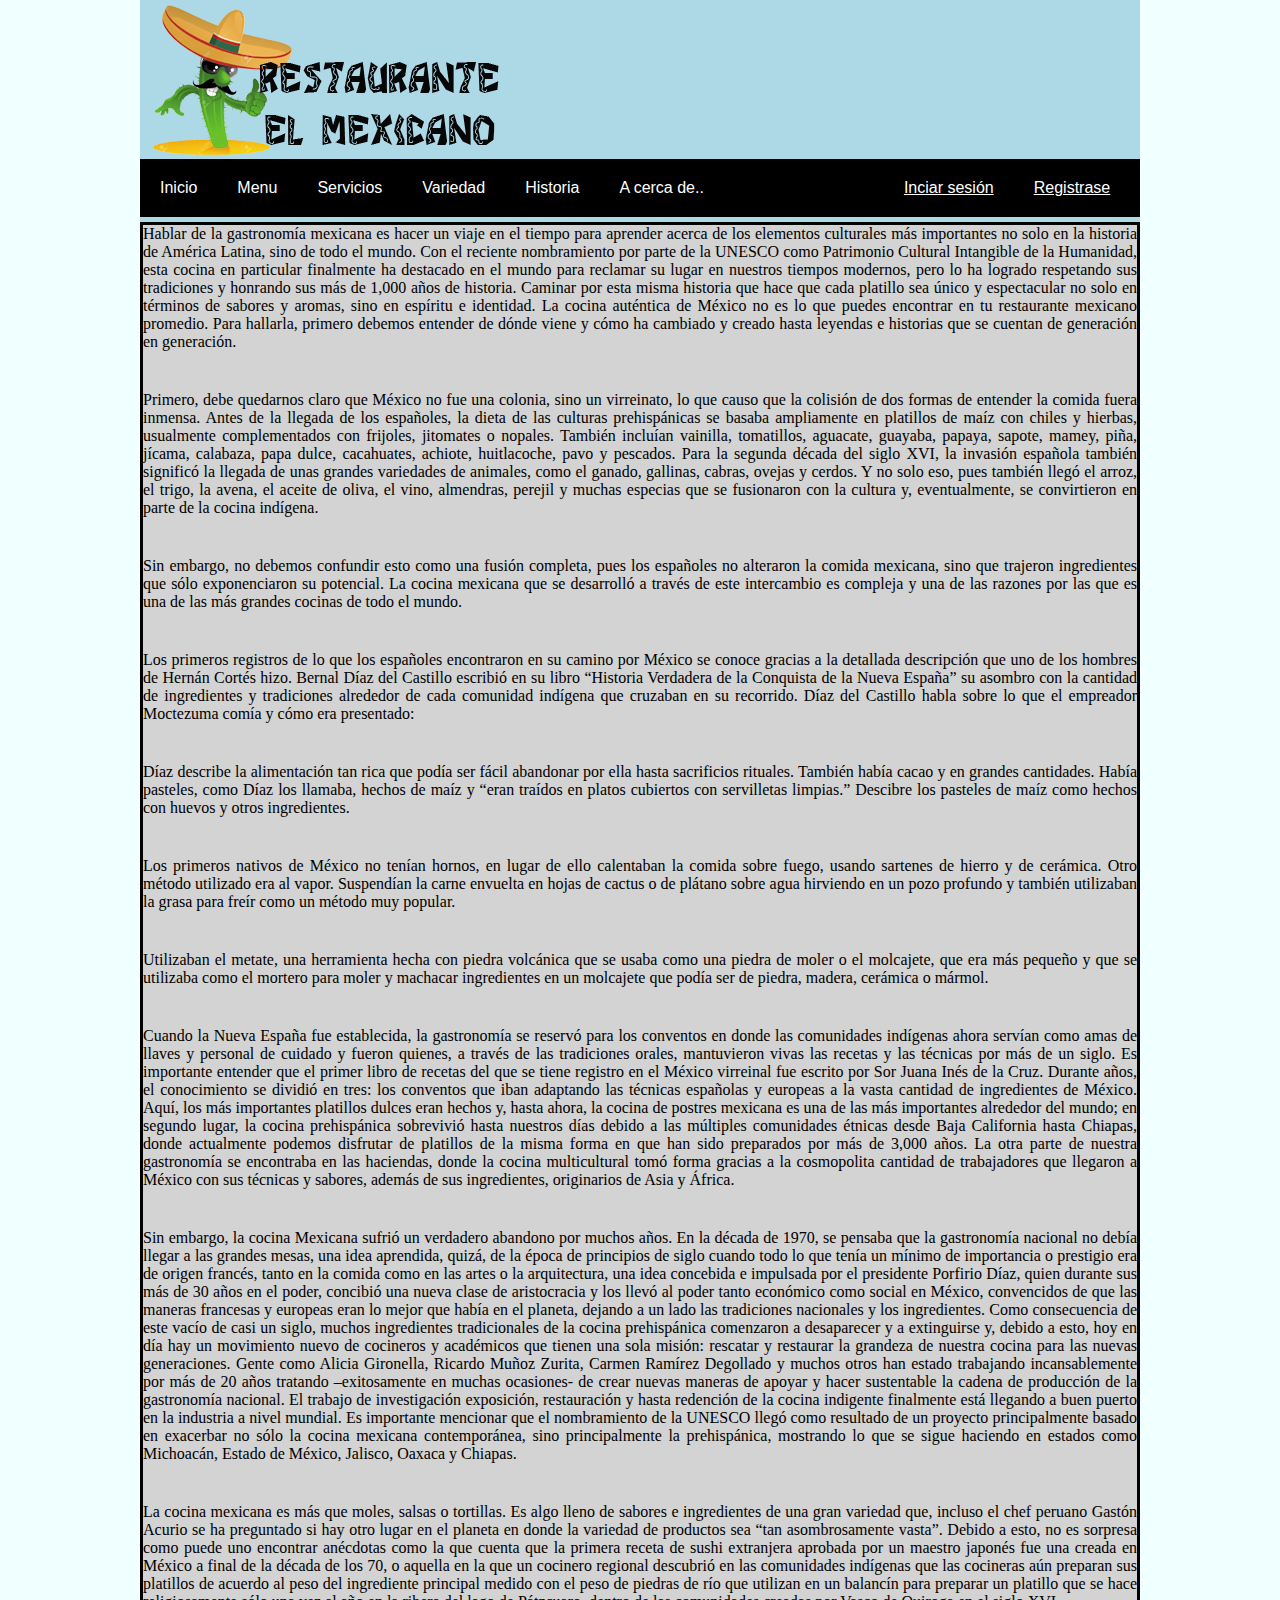
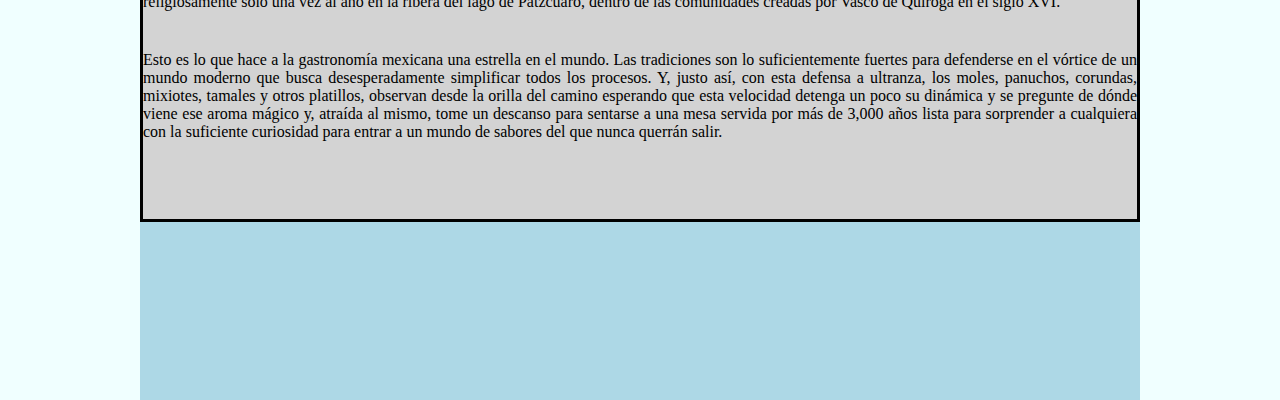
<file: docs/historia.html>
<!DOCTYPE html>
<html lang="en">
<head>
    <meta charset="UTF-8">
    <title>Variedad</title>
    <link rel="stylesheet" href="estilo.css">
    <script src="jquery-3.1.1.min.js"></script>
    <script type="text/javascript" src="script.js"></script>
</head>
<body>
     <div class="contenedor">
    <header>
      <div class="contenedorMenu">
        <div class="logo">
          <a href="index.html"><img src="logoPrincipal.png" alt="Principal"></a>
        </div>
        <nav class="menu">
              <ul>
                <li><a href="index.php">Inicio</a></li>
                <li><a href="menu.html">Menu</a></li>
                <li><a href="servicios.html">Servicios</a></li>
                <li><a href="variedad.html">Variedad</a></li>
                <li><a href="historia.html">Historia</a></li>
                <li class="separado"><a href="acercaDe.html">A cerca de..</a></li>
                <li><a href="historia.html"><u>Inciar sesión</u></a></li>
                <li><a href="historia.html"><u>Registrase</u></a></li>
              </ul>
          </nav>
      </div>
    </header>

     <div class="HistoriaDes">

                  <p class="Ph1">
                       Hablar de la gastronomía mexicana es hacer un viaje en el tiempo para aprender acerca de los elementos culturales más importantes no solo en la historia de América Latina, sino de todo el mundo. 
                       Con el reciente nombramiento por parte de la UNESCO como Patrimonio Cultural Intangible de la Humanidad, esta cocina en particular finalmente ha destacado en el mundo para reclamar su lugar en 
                       nuestros tiempos modernos, pero lo ha logrado respetando sus tradiciones y honrando sus más de 1,000 años de historia. Caminar por esta misma historia que hace que cada platillo sea único y 
                       espectacular no solo en términos de sabores y aromas, sino en espíritu e identidad. 
                       La cocina auténtica de México no es lo que puedes encontrar en tu restaurante mexicano promedio. Para hallarla, primero debemos entender de dónde viene y cómo ha cambiado y creado hasta leyendas 
                       e historias que se cuentan de generación en generación.

                  </p>

                  <p>
                      Primero, debe quedarnos claro que México no fue una colonia, sino un virreinato, lo que causo que la colisión de dos formas de entender la comida fuera inmensa. Antes de la llegada de los españoles, la dieta de las culturas prehispánicas se basaba ampliamente en platillos de maíz con chiles y hierbas, usualmente complementados con frijoles, jitomates o nopales. También incluían vainilla, tomatillos, aguacate, guayaba, papaya, sapote, mamey, piña, jícama, calabaza, papa dulce, cacahuates, achiote, huitlacoche, pavo y pescados. Para la segunda década del siglo XVI, la invasión española también significó la llegada de unas grandes variedades de animales, como el ganado, gallinas, cabras, ovejas y cerdos. Y no solo eso, pues también llegó el arroz, el trigo, la avena, el aceite de oliva, el vino, almendras, perejil y muchas especias que se fusionaron con la cultura y, eventualmente, se convirtieron en parte de la cocina indígena.

                  </p>

                  <p>
                      Sin embargo, no debemos confundir esto como una fusión completa, pues los españoles no alteraron la comida mexicana, sino que trajeron ingredientes que sólo exponenciaron su potencial. La cocina mexicana que se desarrolló a través de este intercambio es compleja y una de las razones por las que es una de las más grandes cocinas de todo el mundo.

                  </p>

                  <p>
                     Los primeros registros de lo que los españoles encontraron en su camino por México se conoce gracias a la detallada descripción que uno de los hombres de Hernán Cortés hizo. Bernal Díaz del Castillo escribió en su libro “Historia Verdadera de la Conquista de la Nueva España” su asombro con la cantidad de ingredientes y tradiciones alrededor de cada comunidad indígena que cruzaban en su recorrido. Díaz del Castillo habla sobre lo que el empreador Moctezuma comía y cómo era presentado:

                  </p>

                  <p>
                      Díaz describe la alimentación tan rica que podía ser fácil abandonar por ella hasta sacrificios rituales. También había cacao y en grandes cantidades. Había pasteles, como Díaz los llamaba, hechos de maíz y “eran traídos en platos cubiertos con servilletas limpias.” Descibre   los pasteles de maíz como hechos con huevos y otros ingredientes.
                  </p>
                   
                   <p>
                        Los primeros nativos de México no tenían hornos, en lugar de ello calentaban la comida sobre fuego, usando sartenes de hierro y de cerámica. Otro método utilizado era al vapor. Suspendían la carne envuelta en hojas de cactus o de plátano sobre agua hirviendo en un pozo profundo y también utilizaban la grasa para freír como un método muy popular.

                   </p>

                   <p>
                        Utilizaban el metate, una herramienta hecha con piedra volcánica que se usaba como una piedra de moler o el molcajete, que era más pequeño y que se utilizaba como el mortero para moler y machacar ingredientes en un molcajete que podía ser de piedra, madera, cerámica o mármol.

                   </p>

                   <p>
                        Cuando la Nueva España fue establecida, la gastronomía se reservó para los conventos en donde las comunidades indígenas ahora servían como amas de llaves y personal de cuidado y fueron quienes, a través de las tradiciones orales, mantuvieron vivas las recetas y las técnicas por más de un siglo. Es importante entender que el primer libro de recetas del que se tiene registro en el México virreinal fue escrito por Sor Juana Inés de la Cruz. Durante años, el conocimiento se dividió en tres: los conventos que iban adaptando las técnicas españolas y europeas a la vasta cantidad de ingredientes de México. Aquí, los más importantes platillos dulces eran hechos y, hasta ahora, la cocina de postres mexicana es una de las más importantes alrededor del mundo; en segundo lugar, la cocina prehispánica sobrevivió hasta nuestros días debido a las múltiples comunidades étnicas desde Baja California hasta Chiapas, donde actualmente podemos disfrutar de platillos de la misma forma en que han sido preparados por más de 3,000 años. La otra parte de nuestra gastronomía se encontraba en las haciendas, donde la cocina multicultural tomó forma gracias a la cosmopolita cantidad de trabajadores que llegaron a México con sus técnicas y sabores, además de sus ingredientes, originarios de Asia y África.

                   </p>

                   <p>
                       Sin embargo, la cocina Mexicana sufrió un verdadero abandono por muchos años. En la década de 1970, se pensaba que la gastronomía nacional no debía llegar a las grandes mesas, una idea aprendida, quizá, de la época de principios de siglo cuando todo lo que tenía un mínimo de importancia o prestigio era de origen francés, tanto en la comida como en las artes o la arquitectura, una idea concebida e impulsada por el presidente Porfirio Díaz, quien durante sus más de 30 años en el poder, concibió una nueva clase de aristocracia y los llevó al poder tanto económico como social en México, convencidos de que las maneras francesas y europeas eran lo mejor que había en el planeta, dejando a un lado las tradiciones nacionales y los ingredientes. Como consecuencia de este vacío de casi un siglo, muchos ingredientes tradicionales de la cocina prehispánica comenzaron a desaparecer y a extinguirse y, debido a esto, hoy en día hay un movimiento nuevo de cocineros y académicos que tienen una sola misión: rescatar y restaurar la grandeza de nuestra cocina para las nuevas generaciones. Gente como Alicia Gironella, Ricardo Muñoz Zurita, Carmen Ramírez Degollado y muchos otros han estado trabajando incansablemente por más de 20 años tratando –exitosamente en muchas ocasiones- de crear nuevas maneras de apoyar y hacer sustentable la cadena de producción de la gastronomía nacional. El trabajo de investigación exposición, restauración y hasta redención de la cocina indigente finalmente está llegando a buen puerto en la industria a nivel mundial. Es importante mencionar que el nombramiento de la UNESCO llegó como resultado de un proyecto principalmente basado en exacerbar no sólo la cocina mexicana contemporánea, sino principalmente la prehispánica, mostrando lo que se sigue haciendo en estados como Michoacán, Estado de México, Jalisco, Oaxaca y Chiapas.
                  </p>
                  
                  <p>     
                    La cocina mexicana es más que moles, salsas o tortillas. Es algo lleno de sabores e ingredientes de una gran variedad que, incluso el chef peruano Gastón Acurio se ha preguntado si hay otro lugar en el planeta en donde la variedad de productos sea “tan asombrosamente vasta”. Debido a esto, no es sorpresa como puede uno encontrar anécdotas como la que cuenta que la primera receta de sushi extranjera aprobada por un maestro japonés fue una creada en México a final de la década de los 70, o aquella en la que un cocinero regional descubrió en las comunidades indígenas que las cocineras aún preparan sus platillos de acuerdo al peso del ingrediente principal medido con el peso de piedras de río que utilizan en un balancín para preparar un platillo que se hace religiosamente sólo una vez al año en la ribera del lago de Pátzcuaro, dentro de las comunidades creadas por Vasco de Quiroga en el siglo XVI.
                  </p>

                  <p>
                      Esto es lo que hace a la gastronomía mexicana una estrella en el mundo. Las tradiciones son lo suficientemente fuertes para defenderse en el vórtice de un mundo moderno que busca desesperadamente simplificar todos los procesos. Y, justo así, con esta defensa a ultranza, los moles, panuchos, corundas, mixiotes, tamales y otros platillos, observan desde la orilla del camino esperando que esta velocidad detenga un poco su dinámica y se pregunte de dónde viene ese aroma mágico y, atraída al mismo, tome un descanso para sentarse a una mesa servida por más de 3,000 años lista para sorprender a cualquiera con la suficiente curiosidad para entrar a un mundo de sabores del que nunca querrán salir.

                  </p>
                   

              </div>
      <main>  
      </main>
  </div>
</body>
</html>
</file>
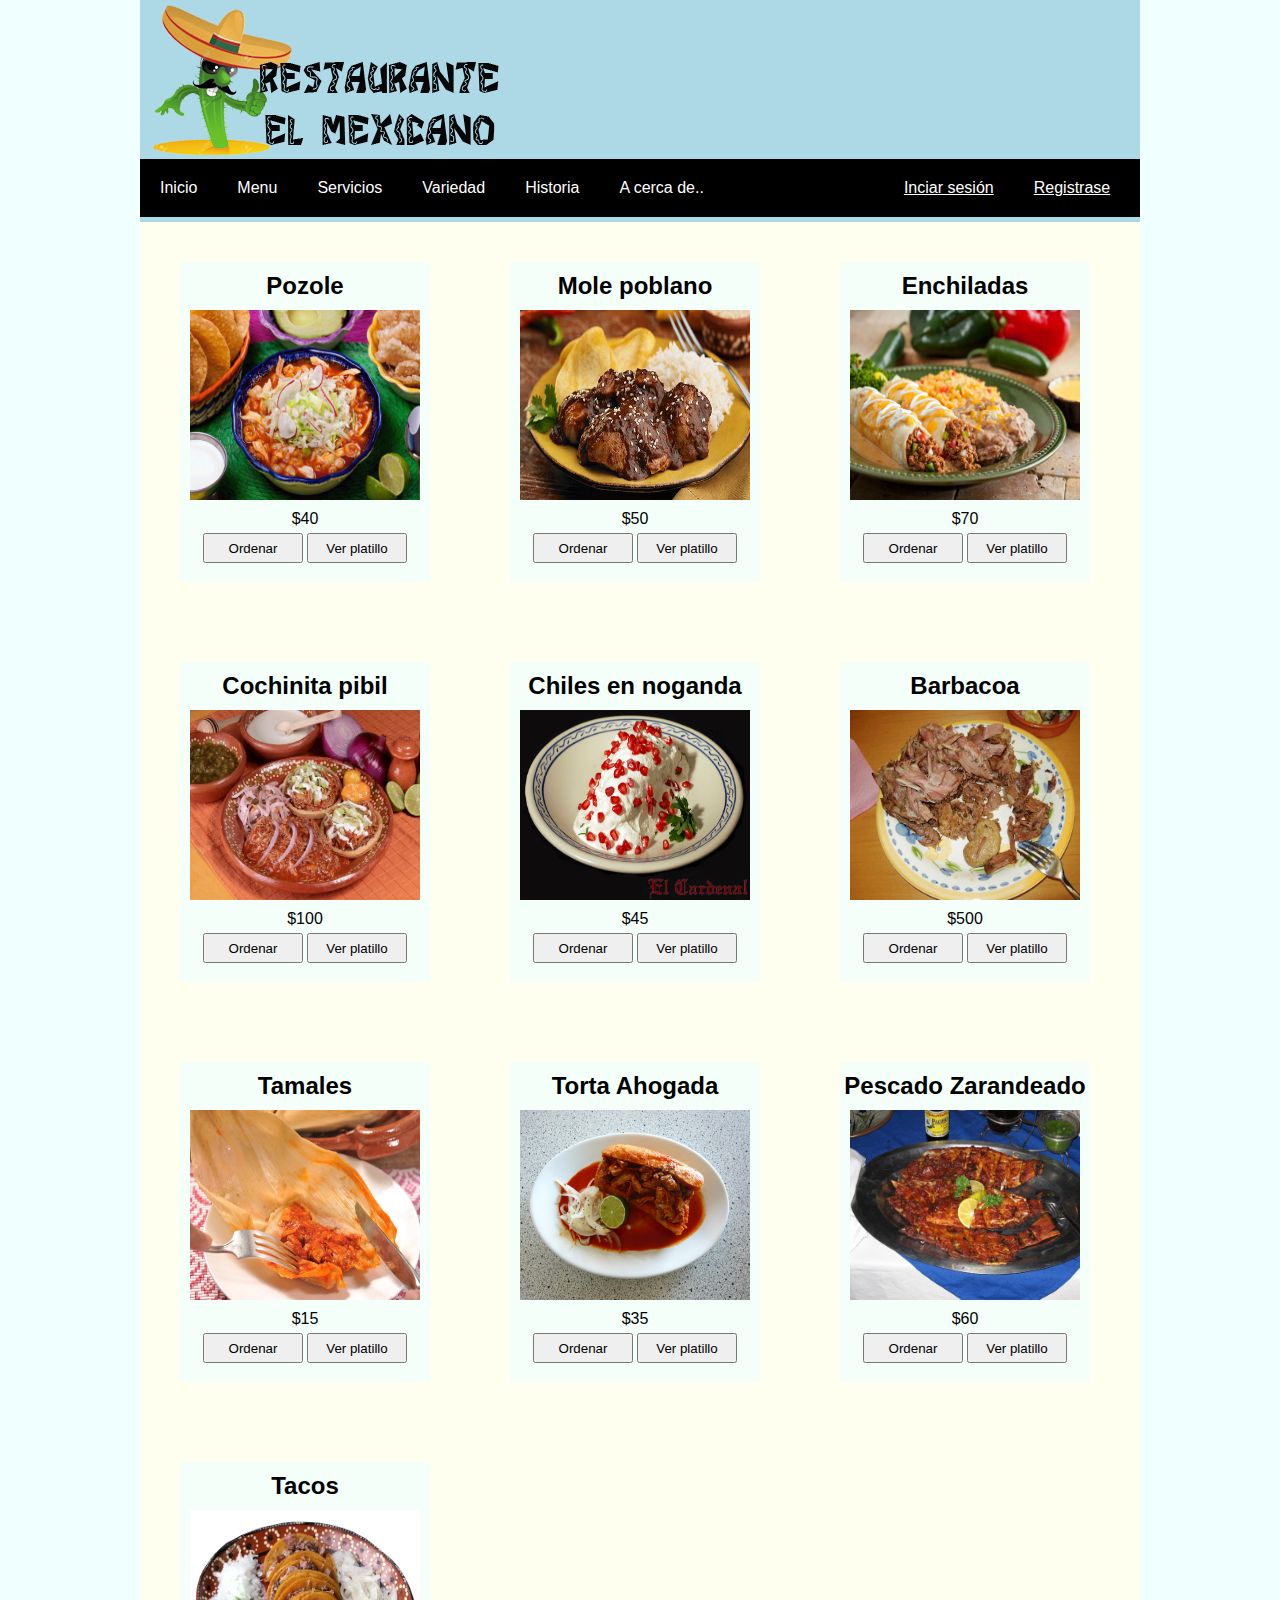
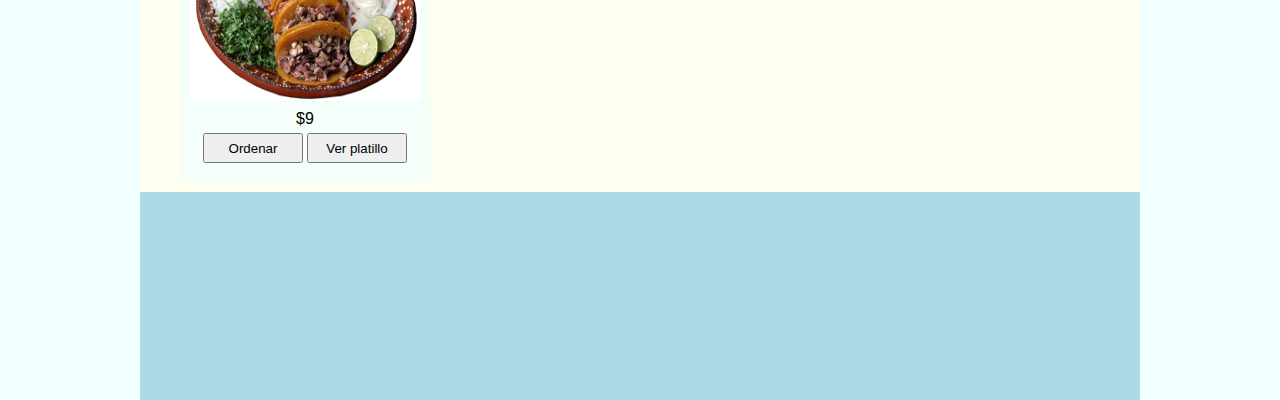
<file: docs/menu.html>
<!DOCTYPE html>
<html lang="es">
<head>
    <meta charset="UTF-8">
    <title>Menú</title>
    <link rel="stylesheet" href="estilo.css">
    <script src="jquery-3.1.1.min.js"></script>
    <script type="text/javascript" src="script.js"></script>
</head>
<body>
    <div class="contenedor">
    <header>
      <div class="contenedorMenu">
        <div class="logo">
          <a href="index.html"><img src="logoPrincipal.png" alt="Principal"></a>
        </div>
        <nav class="menu">
              <ul>
                <li><a href="index.php">Inicio</a></li>
                <li><a href="menu.html">Menu</a></li>
                <li><a href="servicios.html">Servicios</a></li>
                <li><a href="variedad.html">Variedad</a></li>
                <li><a href="historia.html">Historia</a></li>
                <li class="separado"><a href="acercaDe.html">A cerca de..</a></li>
                <li><a href="historia.html"><u>Inciar sesión</u></a></li>
                <li><a href="historia.html"><u>Registrase</u></a></li>
              </ul>
          </nav>
      </div>
     </header>
          <main>
            <section>
              <div class="contenedorCatalogo">
                <div class="cajaCatalogo">
                    <h2>Pozole</h2>
                    <div class="divFoto claseFotoCat foto1" id="foto1"></div>
                    <p>$40</p>
                    <button id="ordenar1">Ordenar</button>
                    <button id="ver1">Ver platillo</button>
                </div>

                <div class="cajaCatalogo">
                    <h2>Mole poblano</h2>
                    <div class="divFoto claseFotoCat foto2" id="foto2"></div>
                    <p>$50</p>
                    <button>Ordenar</button>
                    <button id="ver2">Ver platillo</button>
                </div>

                <div class="cajaCatalogo">
                    <h2>Enchiladas</h2>
                    <div class="divFoto claseFotoCat foto3" id="foto3"></div>
                    <p>$70</p>
                    <button>Ordenar</button>
                    <button id="ver3">Ver platillo</button>
                </div>

                <div class="cajaCatalogo">
                    <h2>Cochinita pibil</h2>
                    <div class="divFoto claseFotoCat foto4" id="foto4"></div>
                    <p>$100</p>
                    <button>Ordenar</button>
                    <button id="ver4">Ver platillo</button>
                </div>

                <div class="cajaCatalogo">
                    <h2>Chiles en noganda</h2>
                    <div class="divFoto claseFotoCat foto5" id="foto5"></div>
                    <p>$45</p>
                    <button>Ordenar</button>
                    <button id="ver5">Ver platillo</button>
                </div>

                <div class="cajaCatalogo">
                    <h2>Barbacoa</h2>
                    <div class="divFoto claseFotoCat foto6" id="foto6"></div>
                    <p>$500</p>
                    <button>Ordenar</button>
                    <button id="ver6">Ver platillo</button>
                </div>
        
                <div class="cajaCatalogo">
                    <h2>Tamales</h2>
                    <div class="divFoto claseFotoCat foto7" id="foto7"></div>
                    <p>$15</p>
                    <button>Ordenar</button>
                    <button id="ver7">Ver platillo</button>
                </div>

                <div class="cajaCatalogo">
                    <h2>Torta Ahogada</h2>
                    <div class="divFoto claseFotoCat foto8" id="foto8"></div>
                    <p>$35</p>
                    <button>Ordenar</button>
                    <button id="ver8">Ver platillo</button>
                </div>

                <div class="cajaCatalogo">
                    <h2>Pescado Zarandeado</h2>
                    <div class="divFoto claseFotoCat foto9" id="foto9"></div>
                    <p>$60</p>
                    <button>Ordenar</button>
                    <button id="ver9">Ver platillo</button>
                </div>

                <div class="cajaCatalogo">
                    <h2>Tacos</h2>
                    <div class="divFoto claseFotoCat foto10" id="foto10"></div>
                    <p>$9</p>
                    <button>Ordenar</button>
                    <button id="ver10">Ver platillo</button>
                </div>
              </div>
            </section>
          </main>
          <div class="platillo colorBlack serInvisible" id="info1">
            <div class="contInfoPlatillo">
                <div class="Info" id="vi1"><!-- ponerle serinvisible ENUMERARLOS-->
                    <!--Aqui va a ir el IMAGENES-->
                </div>
                <div class="Info"> 
                     <h2 class="titulo1">Pozole Rojo Receta</h2>
                         <ol class="ingre1 ">
                             1 kilo de maíz pozolero precocido<br>
                             1 cabeza de ajo<br>
                             1 kilo de carne de puerco, cortada en cubos<br>
                             1 jitomate grande<br>
                             100 gramos de chile mirasol (guajillo)<br>
                             1/4 cucharadita de orégano<br>
                             1 pizca de cominos<br>
                             1 diente de ajo<br>
                         </ol>
                         <br>
                         <ol class="Proc1">
                            Coloca el maíz en una olla grande, cubre con agua, agrega 1 cabeza de ajo y sal al gusto y cocina a fuego medio durante 2 horas.<br>
                            Después de ese tiempo, agrega la carne a la olla y cocina durante 1 hora o hasta que la carne esté bien suave. Desecha la cabeza de ajo.<br>
                            Mientras, hierve el jitomate hasta que se haya ablandado. Remoja los chiles en agua caliente hasta que estén suaves, quítales las semillas
                                y el rabo y muélelos junto con el jitomate, sal, orégano, cominos y 1 diente de ajo. Cuela.<br>
                            Cuando ya está suave la carne, sácala de la olla y deshébrala.<br>
                            Vierte la salsa roja dentro de la olla con el maíz y deja que suelte el hervor. Regresa la carne deshebrada a la olla, rectifica la sazón 
                                y deja que hierva unos minutos más antes de servir.<br>
                            Sirve con lechuga picada, cebolla picada y unas gotas de jugo de limón. Acompaña con tostadas.<br>
                         </ol>
                    <p></p>
                </div>
            </div>
          </div>

           <div class="platillo colorBlack serInvisible" id="info2">
                <div class="contInfoPlatillo">
                    <div class="Info" id="vi2">
                        <!--Aqui va a ir el video-->
                    </div>
                    <div class="Info">

                        <h2 class="titulo1">Mole Poblano Receta</h2>
                         <ol class="ingre1 ">
                            Manteca de cerdo para freír,
                            1 kilo de chile mulato, despepitado y desvenado,
                            125 gramos de chile pasilla, despepitado y desvenado,
                            10 chiles anchos, despepitados y desvenados,
                            3 chiles mecos, despepitados y desvenados,
                            1/2 kilo de almendras,
                            1/2 kilo de pasas,
                            1/2 cucharada de pimienta entera,
                            3 rebanadas de pan bolillo, telera o baguette,
                            5 tabletas de chocolate de mesa y
                            3 jitomates, en trozos y sin semillas
                         </ol>
                         <br>
                         <ol class="Proc2">
                            Calienta la manteca en un sartén o cacerola grande a fuego medio-alto. Fríe todos los chiles cuidando que no se quemen. 
                            El chile chipotle debe quemarse ligeramente para evitar que el mole salga muy picoso. Retira del fuego y coloca en un tazón grande.
                            Agrega al mismo sartén las almendras y dóralas uniformemente, cuidando que no se quemen. Pásalas al tazón de los chiles. Sigue el mismo procedimiento con las pasas, luego el anís, cilantro, pimienta, clavos de olor y raja de canela.
                            Fríe en el mismo sartén las rebanadas de pan, luego la tortilla y, finalmente, el chocolate de mesa. Pasa los ingredientes al tazón de los chiles conforme los vayas sacando del sartén.
                            Fríe los trozos de jitomate en otro sartén con muy poca manteca. Una vez listos, pásalos al tazón con los otros ingredientes fritos.
                            Pela la cabeza de ajo y asa los dientes en un comal a fuego medio hasta que tomen un color café, aproximadamente 5 minutos. Agrega al tazón con el resto de los ingredientes.
                            Tuesta el azúcar en un sartén limpio a fuego medio-bajo, cuidando que no se disuelve, y colócala dentro del tazón con el resto de los ingredientes.
                            Muele todos los ingredientes de poco a poco en un procesador de alimentos (o metate, si prefieres). Mezcla bien hasta formar una pasta homogénea.
                            Tu mole está listo para usarse o para guardarse en un frasco de vidrio bien tapado.
                         </ol>
                  
                    </div>
                </div>
            </div>

           <div class="platillo colorBlack serInvisible" id="info3">
                <div class="contInfoPlatillo">
                    <div class="Info" id="vi3">
                        <!--Aqui va a ir el video-->
                    </div>
                    <div class="Info">

                         <h2 class="titulo1">Enchiladas Receta</h2>
                         <ol class="ingre1 ">
                            1/4 taza de aceite vegetal<br>
                            4 tortillas de maíz<br>
                            125 gramos de pollo, desmenuzado<br>
                            3/4 taza de mole preparado<br>
                            Agua (opcional)<br>
                            Sal al gusto<br>
                            25 gramos queso freso o cotija, rallado<br>
                         </ol>
                         <br>
                        <ol class="Proc3">
                            Calienta el aceite en un sartén a fuego medio-alto. Una vez caliente, pasa las tortillas, una por una, hasta que se suavicen, pero cuidando que no se doren (aproximadamente 5 segundos).
                            Escurre y reserva.<br>
                            Coloca el pollo y el mole en un sartén mediano a fuego moderado y deja que hierva suavemente durante un par de minutos. Si se espesa demasiado, agrega agua a cucharadas para el mole a tu gusto. 
                            Si es necesario, agrega sal.<br>
                            Una vez listo el mole, mueve el pollo hacia un lado del sartén y pasa las tortilla por el mole cubriéndolas completamente de la salsa. Rellena las tortillas con pollo, enrolla y acomoda en un plato. 
                            Espolvorea con queso.<br>
                        </ol>
                    </div>
                </div>
            </div>  

           <div class="platillo colorBlack serInvisible" id="info4">
                <div class="contInfoPlatillo">
                    <div class="Info" id="vi4">
                        <!--Aqui va a ir el video-->
                    </div>
                    <div class="Info">

                        <h2 class="titulo1">Cochinita Pibil Receta</h2>
                         <ol class="ingre1 ">
                            1 cebolla morada, en rebanadas delgadas,
                            5 chiles habaneros (o al gusto), rebanados,
                            20 limones agrios, su jugo,
                            Sal, al gusto,
                            100 gramos de chiles guajillos de los que no pican, desvenados y remojados,
                            1 cucharada de aceite vegetal,
                            1 1/2 kilos de cabeza de lomo de puerco en cubos de 2 centímetros,
                            3 tazas de jugo fresco de naranja dulce,
                            1 taza de vinagre,
                            1 cabeza de ajos, pelados,
                            1/2 barra (50 gramos) de achiote y
                            Sal, al gusto.
                         </ol>
                         <br>
                        <ol class="Proc3">
                            Mezcla la cebolla con los chiles y el jugo de limón en un tazón de vidrio o cerámica. Sazona con sal y deja reposar, moviendo de vez en cuando, hasta el momento de servir.<br>
                            Calienta el aceite en una olla de presión a fuego medio-alto. Salpimienta la carne y fríela en el aceite caliente, moviendo de vez en cuando, hasta que se haya dorado 
                            uniformemente, aproximadamente 15 minutos.<br>
                            Mientras, licua el jugo de naranja con los chiles, vinagre, ajo, achiote y sal, hasta tener una mezcla homogénea. Vierte sobre la carne sellada. 
                            Tapa la olla y reduce el fuego cuando empiece a sonar la válvula. Cocina durante 45 minutos.<br>
                            Apaga la olla y deja que baje la presión. Pasa la carne a un tazón y reserva los jugos en la olla. Deshebra la carne y vierte encima los jugos reservados.<br>
                        </ol>
                    </div>
                </div>
            </div>     

           <div class="platillo colorBlack serInvisible" id="info5">
                <div class="contInfoPlatillo">
                    <div class="Info" id="vi5">
                        <!--Aqui va a ir el video-->
                    </div>
                    <div class="Info">

                        <h2 class="titulo1">Chiles en Nogada Receta</h2>
                         <ol class="ingre1 ">
                            2 cucharadas de aceite,
                            1 cebolla, picada,
                            2 dientes de ajo, picados,
                            2 zanahorias, peladas y picadas,
                            1 pera, cortada en cubos,
                            1 durazno, cortado en cubos,
                            1 rebanada piña, picada,
                            1 plátano macho, pelado y picado,
                            8 aceitunas, deshuesadas y picadas,
                            5 uvas pasa,
                            1 cucharada de acitrón y
                            500 gramos de carne molida de res
                         </ol>
                         <br>
                        <ol class="Proc3">
                            Calienta el aceite en una cacerola a fuego medio. Agrega la cebolla y el ajo, y sofríe hasta que se vean transparentes. 
                            Añade la zanahoria, pera, durazno, piña, plátano y aceitunas; cocina durante 8 minutos, moviendo constantemente. 
                            Incorpora la carne, mezcla bien y cocina, moviendo de vez en cuando, hasta que se haya cocido completamente, aproximadamente 20 minutos.
                            Apaga y agrega las pasas y el acitrón. Mezcla bien y deja reposar mientras preparas la nogada.<br>
                            Para preparar la nogada, licua las nueces y las almendras con la crema, queso, Jerez y azúcar, hasta tener una salsa espesa y homogénea.<br>
                            Rellena los chiles poblanos con el picadillo, baña con la salsa nogada y espolvorea con granos de granada y un cilantro picado.<br>
                        </ol>
                    </div>
                </div>
            </div>   

           <div class="platillo colorBlack serInvisible" id="info6">
                <div class="contInfoPlatillo">
                    <div class="Info" id="vi6">
                        <!--Aqui va a ir el video-->
                    </div>
                    <div class="Info">
                         <h2 class="titulo1">Barbacoa Receta</h2>
                         <ol class="ingre1 ">
                            1 kilo de suadero,
                            1 chilacate,
                            3 chiles pasilla,
                            3 clavos,
                            ½ cucharadita de tomillo,
                            2 hojas de laurel,
                            10 pimientas gordas,
                            ½ cucharadita de comino,
                            3 dientes de ajo,
                            1 cucharada de sal,
                            Cebolla desflemada o picada y
                            Tortillas de maíz
                         </ol>
                         <br>
                        <ol class="Proc3">
                        Primero se remoja la carne en agua con sal durante media hora. Pasado ese tiempo se escurre y se pone a cocer con ajo, laurel y una cucharadita de sal.<br>
                        Aparte se remojan los chiles y se muelen en la licuadora con clavo, pimienta y cominos. Esta salsa se cuela.<br>
                        Ya cocida la carne se corta en trocitos pequeños y se baña con el chile licuado y caldo de la carne; se regresa al fuego unos minutos a que sazone.<br>
                        Se escurre la carne y se fríen los pedacitos. Las tortillas se mojan en la salsa, se arman los tacos y se calientan en comal o parrilla. 
                        Se ofrecen con cebolla desflemada y chile picante.<br>
                        </ol>                        
                    </div>
                </div>
            </div>
           <div class="platillo colorBlack serInvisible" id="info7">
                <div class="contInfoPlatillo">
                    <div class="Info" id="vi7">
                        <!--Aqui va a ir el video-->
                    </div>
                    <div class="Info">
                        <h2 class="titulo1">Tamales Receta</h2>
                         <ol class="ingre1 ">
                            1/2 kilo de carne de pollo,
                            300 gramos de tomates verdes,
                            Chiles serranos verdes, al gusto,
                            1 cebolla chica,
                            1 diente de ajo,
                            3 cucharadas de hojas de cilantro,
                            1/4 kilo de manteca,
                            1/2 cucharada de polvo para hornear,
                            1/2 cucharada de sal,
                            3 tazas de caldo de pollo,
                            1/2 kilo de harina para tamales y
                            Hojas de maíz, remojadas en agua caliente y escurridas
                        </ol>
                         <br>
                        <ol class="Proc1">
                            Cuece la carne de pollo en una olla con agua y sal hasta que esté suave. Deshebra finamente.<br>
                            Coloca los tomates y los chiles en una olla, cúbrelos con agua y deja que hiervan hasta que los tomates hayan cambiado de color y estén suaves, pero no deshaciéndose. 
                            Licúa los tomates y los chiles junto con la cebolla, ajo y cilantro.<br>
                            Calienta 1 cucharada de manteca en una cacerola a fuego medio y vierte la salsa anterior; fríe durante unos minutos, luego agrega la carne de pollo deshebrada y sazona con sal al gusto.<br>
                            Bate el resto de la manteca en un tazón grande hasta que se esponje. Añade el polvo para hornear, sal, caldo de pollo y harina; sigue batiendo hasta que todos 
                            los ingredientes se hayan incorporado. La masa estará lista cuando una una bolita de la misma pueda flotar de un vaso con agua.<br>
                            Para armar los tamales, pon 2 cucharadas de masa y 1 cucharada de relleno en cada hoja de tamal. Dobla bien los tamales y acomódalos sobr ela parrilla de una olla vaporera con agua hirviendo. 
                            Tapa y cuece hasta que el tamal se desprenda fácilmente de la hoja, aproximadamente 1 hora.<br>
                        </ol>                        
                    </div>
                </div>
            </div>

           <div class="platillo colorBlack serInvisible" id="info8">
                <div class="contInfoPlatillo">
                    <div class="Info" id="vi8">
                        <!--Aqui va a ir el video-->
                    </div>
                    <div class="Info">
                         <h2 class="titulo1">Torta Ahogada Receta</h2>
                         <ol class="ingre1">
                            250 gramos de chiles de árbol secos
                            15 dientes de ajo sin pelar
                            1 cucharadita de orégano seco
                            1 cucharada de sal
                        </ol>
                         <br>
                        <ol class="Proc1">
                        Tuesta los chiles en un comal a fuego medio-bajo, volteando una o dos veces y cuidando que no se quemen. Retira del comal y reserva.<br>
                        Tuesta los ajos en el mismo comal a fuego medio-alto, volteando de vez en cuando, hasta que la mayor parte de su cascara se haya quemado. 
                        Pela. Calienta el aceite en una cacerola grande a fuego medio. Cuando esté bien caliente, dora los ajos y retíralos. Apaga el fuego.
                        Agrega lo chiles y deja que se doren con el calor del aceite. Licua los ajos y la sal. Agrega un poco de agua, sólo la suficiente como para facilitar el proceso de licuado.  
                        Cuela y sirve.<br>
                        Licua los chiles con los ajos pelados, orégano, sal y suficiente agua como para tener una salsa ni muy aguada ni muy espesa. Cuela y rectifica el sazón.<br>
                        </ol>                        
                    </div>
                </div>
            </div>

           <div class="platillo colorBlack serInvisible" id="info9">
                <div class="contInfoPlatillo">
                    <div class="Info" id="vi9">
                        <!--Aqui va a ir el video-->
                    </div>
                    <div class="Info">
                       <h2 class="titulo1">Pescado Zarandeado Receta</h2>
                         <ol class="ingre1">
                            1 pescado hachinango de 1 kilo, abierto y limpio,
                            1 cucharada de aceite,
                            1 trocito de jengibre fresco,
                            Chiles serranos verdes, al gusto,
                            2 dientes de ajo,
                            Sal, al gusto,
                            3 pimientas,
                            2 limones, su jugo y 
                            Salsa picante de botella (p. ej. Tamazula®, Valentina®, Huichol®)
                        </ol>
                         <br>
                        <ol class="Proc1">
                            Precalienta el asador a fuego medio y unta el aceite sobre el pescado.<br>
                            Coloca el jengibre, chiles, ajo, sal y pimienta en un molcajete o mortero; tritura hasta tener una pasta homogénea. 
                            Vierte la pasta dentro de un tazón chico y mezcla con el jugo de limón y la salsa de botella.<br>
                            Unta el pescado por todos lados con la mezcla y déjalo reposar durante 10 minutos, luego colócalo en una parrilla para asar, asegurándote de que quede bien prensado.
                             Ásalo durante aproximadamente 10 minutos por lado.<br>
                            Deja que el pescado repose durante por lo menos 5 minutos antes de servir.<br>
                        </ol>                  
                    </div>
                </div>
            </div>

           <div class="platillo colorBlack serInvisible" id="info10">
                <div class="contInfoPlatillo">
                    <div class="Info" id="vi10">
                        <!--Aqui va a ir el video-->
                    </div>
                    <div class="Info">
                            <h2 class="titulo1">Tacos</h2>
                         <ol class="ingre1">
                            2 kilos de cachete de res,
                            1 cebolla blanca, entera,
                            1 cabeza grande de ajo,
                            1 chile serrano verde
                            1 cucharadita de orégano seco molido,
                            1 cucharadita de laurel seco molido,
                            1 cucharadita de pimienta entera,
                            Sal, al gusto,
                            <h2>Para servir</h2>
                            Tortillas de maíz, calientes,
                            1 cebolla blanca, picada,
                            1 manojo de cilantro, sus hojas picadas,
                            1 repollo, finamente picado,
                            Limones,
                            Salsa para tacos (verde o roja),
                            </ol>
                         <br>
                        <ol class="Proc1">
                          Coloca coloca la carne, cebolla, ajo y chile en una olla "presto" o de presión. Agrega suficiente agua como para cubrir la carne y añade las especias y la sal. Tapa la olla y cuece a presión durante 1 1/2 horas (en una olla normal el cocimiento será de 3 horas, aproximadamente).<br>
                         Saca la carne de la olla y desmenúzala con un tenedor. Sírvela sobre tortillas calientes con cebolla picada, cilantro, repollo, unas gotas de jugo de limón y salsa taquera verde o roja.
                        </ol>     
                       
                    </div>
                </div>
            </div>
          <!--Fin de la informacion del platillo-->







      </div>
  </div>
</body>
</html>
</file>
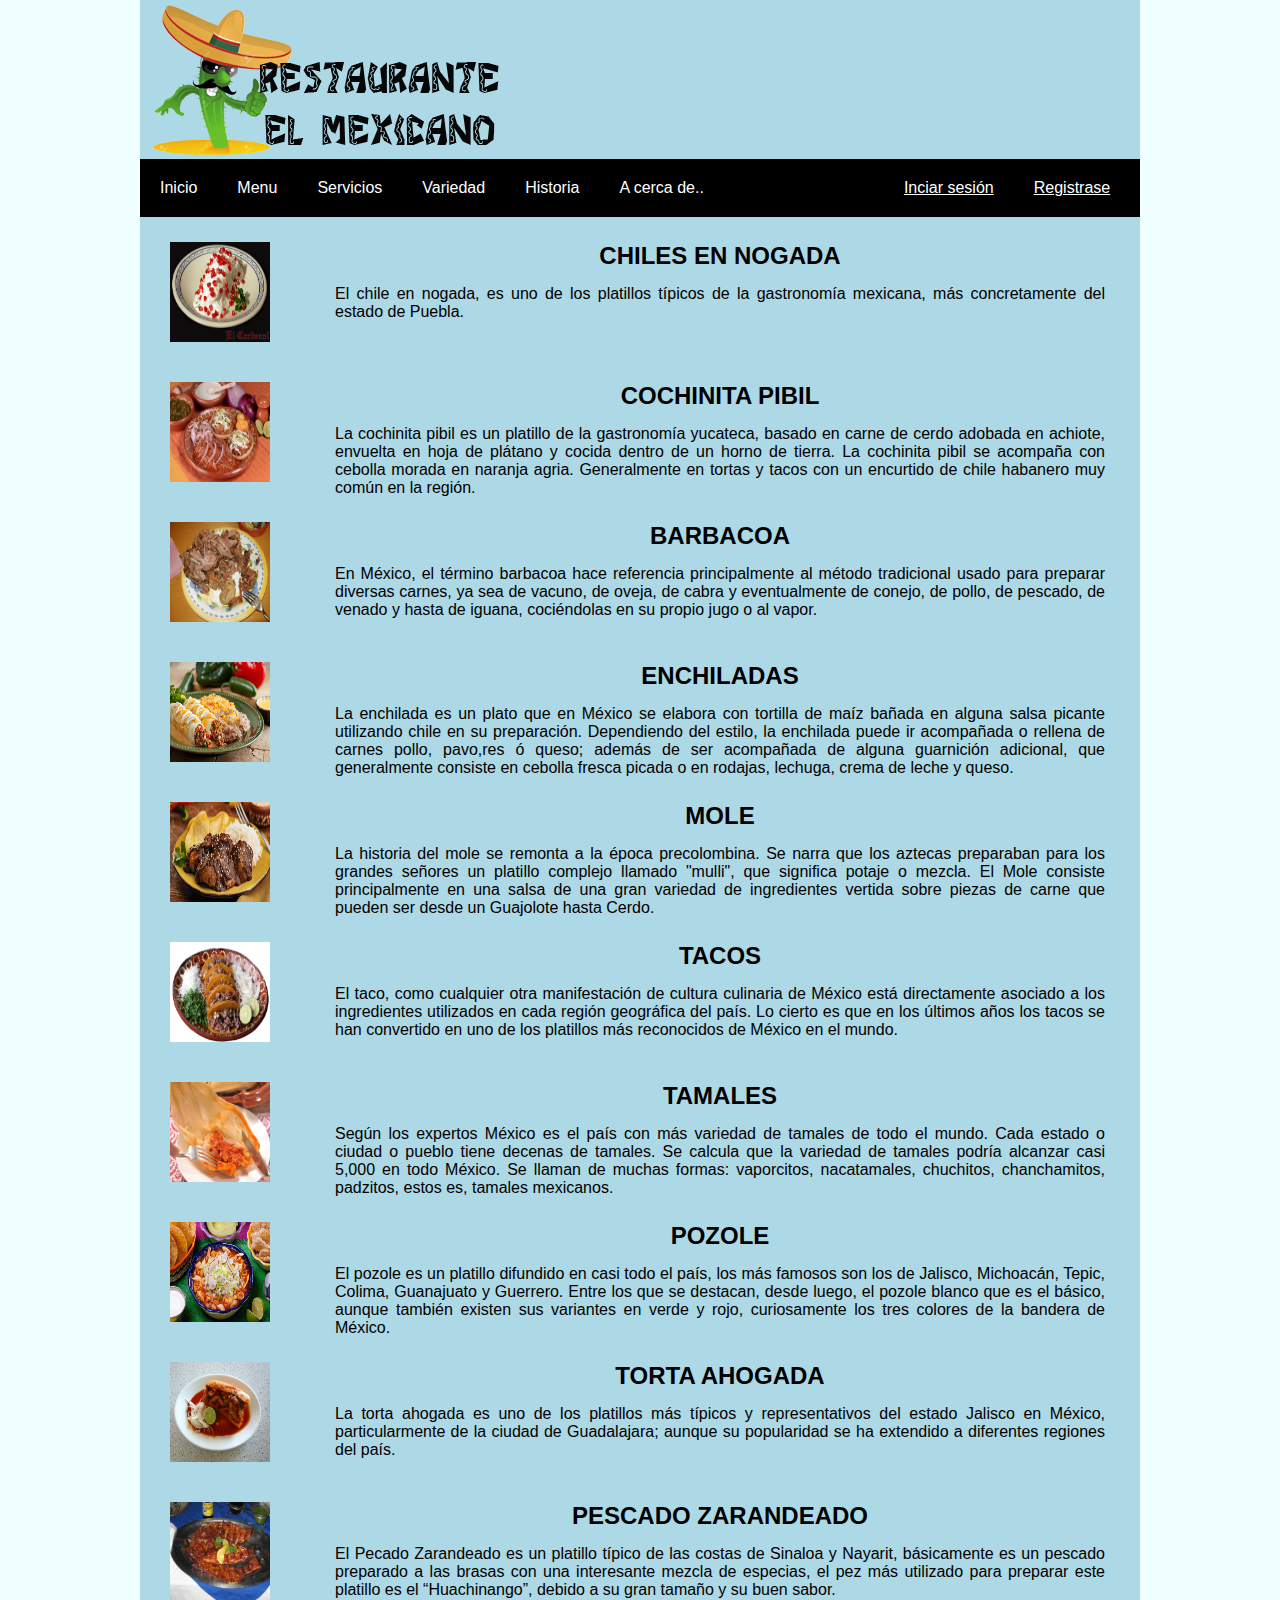
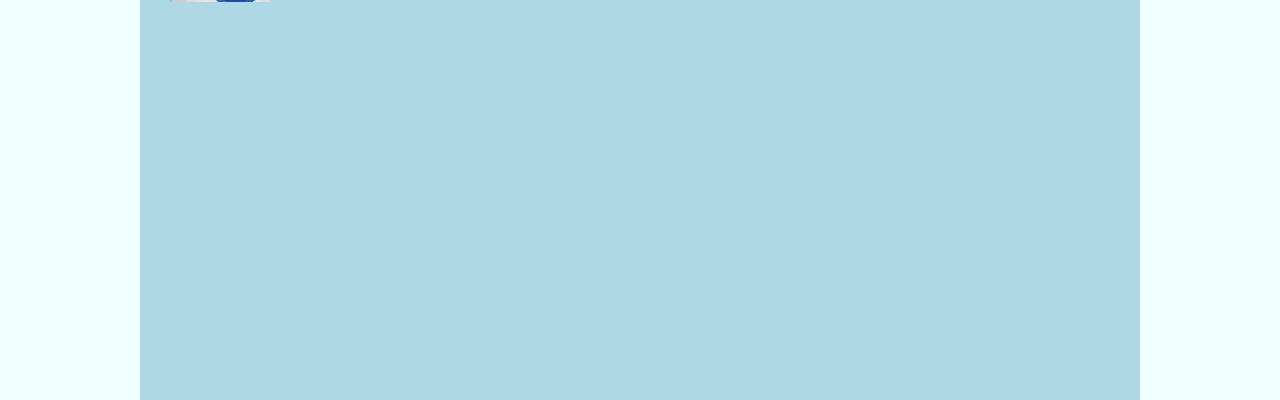
<file: docs/variedad.html>
<!DOCTYPE html>
<html lang="en">
<head>
    <meta charset="UTF-8">
    <title>Variedad</title>
    <link rel="stylesheet" href="estilo.css">
    <script src="jquery-3.1.1.min.js"></script>
    <script type="text/javascript" src="script.js"></script>
</head>
<body>
    <div class="contenedor">
        <header>
              <div class="contenedorMenu">
                  <div class="logo">
                    <a href="index.html"><img src="logoPrincipal.png" alt="Principal"></a>
                  </div>
                <nav class="menu">
                    <ul>
                <li><a href="index.php">Inicio</a></li>
                <li><a href="menu.html">Menu</a></li>
                <li><a href="servicios.html">Servicios</a></li>
                <li><a href="variedad.html">Variedad</a></li>
                <li><a href="historia.html">Historia</a></li>
                <li class="separado"><a href="acercaDe.html">A cerca de..</a></li>
                <li><a href="historia.html"><u>Inciar sesión</u></a></li>
                <li><a href="historia.html"><u>Registrase</u></a></li>
                    </ul>
                </nav>
              </div>
        </header>
        <main> 
            <!--TODAS LAS CAJAS DEBEN DE IR DENTRO DEL MAIN-->
            <!--CAJAS QUE VAN EN VARIEDAD-->
            <div class="caja cajaVariedad ">
                <div class="cajaImagenVariedad claseFotoCat foto5"></div>
                <div class="cajaImagenVariedad cajaTextVar">
                    <H2>CHILES EN NOGADA</H2>
                    <p>El chile en nogada, es uno de los platillos típicos de la gastronomía mexicana, más concretamente del estado de Puebla.</p>
                </div>
            </div>

            <div class="caja cajaVariedad ">
                <div class="cajaImagenVariedad claseFotoCat foto4"></div>
                <div class="cajaImagenVariedad cajaTextVar">
                    <H2>COCHINITA PIBIL</H2>
                    <p>La cochinita pibil es un platillo de la gastronomía yucateca, basado en carne de cerdo adobada en achiote,
                        envuelta en hoja de plátano y cocida dentro de un horno de tierra. La cochinita pibil se acompaña con cebolla morada en naranja agria. Generalmente en tortas y tacos con un encurtido de chile habanero muy común en la región.</p>
                </div>
            </div>

            <div class="caja cajaVariedad ">
                <div class="cajaImagenVariedad claseFotoCat foto6"></div>
                <div class="cajaImagenVariedad cajaTextVar">
                    <H2>BARBACOA</H2>
                    <p>
                       En México, el término barbacoa hace referencia principalmente al método tradicional usado para preparar diversas carnes,
                       ya sea de vacuno, de oveja, de cabra y eventualmente de conejo, de pollo, de pescado, de venado y hasta de iguana, cociéndolas 
                       en su propio jugo o al vapor.
                    </p>
                </div>
            </div>

             <div class="caja cajaVariedad ">
                <div class="cajaImagenVariedad claseFotoCat foto3"></div>
                <div class="cajaImagenVariedad cajaTextVar">
                    <H2>ENCHILADAS</H2>
                    <p>
                       La enchilada es un plato que en México se elabora con tortilla de maíz bañada en alguna salsa picante utilizando chile en su preparación. 
                        Dependiendo del estilo, la enchilada puede ir acompañada o rellena de carnes pollo, pavo,res ó queso; además de ser acompañada de alguna 
                        guarnición adicional, que generalmente consiste en cebolla fresca picada o en rodajas, lechuga, crema de leche y queso.
                    </p>
                </div>
            </div>

            <div class="caja cajaVariedad ">
                <div class="cajaImagenVariedad claseFotoCat foto2"></div>
                <div class="cajaImagenVariedad cajaTextVar">
                    <H2>MOLE</H2>
                    <p>
                        La historia del mole se remonta a la época precolombina. Se narra que los aztecas preparaban para los grandes señores un platillo
                        complejo llamado "mulli", que significa potaje o mezcla. El Mole consiste principalmente en una salsa de una gran variedad de 
                        ingredientes vertida sobre piezas de carne que pueden ser desde un Guajolote hasta Cerdo.
                    </p>
                </div>
            </div>

             <div class="caja cajaVariedad ">
                <div class="cajaImagenVariedad claseFotoCat foto10"></div>
                <div class="cajaImagenVariedad cajaTextVar">
                    <H2>TACOS</H2>
                    <p>
                        El taco, como cualquier otra manifestación de cultura culinaria de México está directamente asociado a los ingredientes utilizados en 
                        cada región geográfica del país. Lo cierto es que en los últimos años los tacos se han convertido en uno de los platillos más reconocidos
                        de México en el mundo. 
                    </p>
                </div>
            </div>

            <div class="caja cajaVariedad ">
                <div class="cajaImagenVariedad claseFotoCat foto7"></div>
                <div class="cajaImagenVariedad cajaTextVar">
                    <H2>TAMALES</H2>
                    <p>
                        Según los expertos México es el país con más variedad de tamales de todo el mundo. Cada estado o ciudad o pueblo tiene decenas de tamales. 
                        Se calcula que la variedad de tamales podría alcanzar casi 5,000 en todo México. Se llaman de muchas formas: vaporcitos, nacatamales, chuchitos, 
                        chanchamitos, padzitos, estos es, tamales mexicanos.
                    </p>
                </div>
            </div>

             <div class="caja cajaVariedad ">
                <div class="cajaImagenVariedad claseFotoCat foto1"></div>
                <div class="cajaImagenVariedad cajaTextVar">
                    <H2>POZOLE</H2>
                    <p>
                        El pozole es un platillo difundido en casi todo el país, los más famosos son los de Jalisco, Michoacán, Tepic, Colima, 
                        Guanajuato y Guerrero. Entre los que se destacan, desde luego, el pozole blanco que es el básico, aunque también existen 
                        sus variantes en verde y rojo, curiosamente los tres colores de la bandera de México.
                    </p>
                </div>
            </div>

            <div class="caja cajaVariedad ">
                <div class="cajaImagenVariedad claseFotoCat foto8"></div>
                <div class="cajaImagenVariedad cajaTextVar">
                    <H2>TORTA AHOGADA</H2>
                    <p>
                       La torta ahogada es uno de los platillos más típicos y representativos del estado Jalisco en México, particularmente 
                       de la ciudad de Guadalajara; aunque su popularidad se ha extendido a diferentes regiones del país. 
                    </p>
                </div>
            </div>

             <div class="caja cajaVariedad ">
                <div class="cajaImagenVariedad claseFotoCat foto9"></div>
                <div class="cajaImagenVariedad cajaTextVar">
                    <H2>PESCADO ZARANDEADO</H2>
                    <p>
                      El Pecado Zarandeado es un platillo típico de las costas de Sinaloa y Nayarit, básicamente es un pescado preparado a 
                      las brasas con una interesante mezcla de especias, el pez más utilizado para preparar este platillo es el “Huachinango”, 
                      debido a su gran tamaño y su buen sabor.
                    </p>
                </div>
            </div>
            <!-- Fin de la caja -->

        </main>
</body>
</html>
</file>
<file: estilo.css>
*{
	padding: 0;
	margin:0;
	-webkit-box-reflect:border-box;
	-moz-box-sizing: border-box;
	box-sizing: border-box; 
}

body {
  /*background-image: url("fondo-body.jpg");*/
  /*background-color:lightgoldenrodyellow;*/
  background-color: #F0FFFF;
}

.logo {
	padding-top: 5px;
	padding-left: 10px;
	/*background-color: orangered;*/
   /*background: rgba(255, 0, 0, 0.5);*/
}

.contenedor {
  height: 2000px;
  max-width: 1000px;
  width: 95%;
  margin: auto;
  /*background-color:  #F0FDDF;*/
  background-color: lightblue;/*-----------------------------------------------------*/
  /* background-color: white;*/
  /*background: rgb(240, 255, 255);*/
}

.contenedor p {
	margin-bottom: 40px;
}

/*El header contiene el logo y el menu. */
.contenedorMenu {
	width: 100%;/*Para que oucpe solo el 95% del tamaño total.*/
	max-width:1000px; /*Tamaño total*/
	margin:auto;/*margen centrado*/
}
 
header nav {
	background:black;
	margin-bottom: 5px; /*Establecer el margen superior del elemento <nav>*/
}
 
header nav ul {
	list-style: none; /*Quite los estilos de la lista (qiute las viñetas)*/
	overflow: hidden; /*El desbordamiento se recorta, y el resto del contenido será invisible*/
}
 
header nav ul li {
	float: left; /*Lo colocamos ala izquierda*/
}
 
header nav ul li a {
	display: block; /*Muestra un elemento como un elemento de bloque*/
	padding: 20px; /*Eespacio alrededor del contenedor */
	color:#fff; /*Ccolor de la letra*/
	text-decoration: none;
    font-family: Arial, Helvetica, sans-serif;
}
 
header nav ul li a:hover {
	background: grey; /*Fondo para cuando seleccionemos un parte del menu*/
}
 
/*Clase que agregaremos cuando el usuario haga scroll*/
.menu-fixed {
	position:fixed;
	z-index:1000;
	top:0;
	width: 100%;
	max-width:1000px; /*Tamaño total*/
	box-shadow:0px 4px 3px rgba(0,0,0,.5);
}
/*Crear cajas de diferentes tamaños*/
.caja {
	width: 100%;
	max-width: 1000px;
	height: 30px;
	margin: auto;
	/*background-color:red;*/   /*MODIFICACION*/
	float: left;
}
/*Cajas de pagina variedad*/
.cajaVariedad {
	height: 140px;
}

.cajaImagenVariedad {
	width: 100px;
	height: 100px;
	margin: 20px;
	margin-left: 30px;
	float: left;
	/*background-color: blue;*/
}

.cajaTextVar {
	width: 800px;
}

.cajaTextVar p{
	margin: 15px;
	font-family: Impact, Haettenschweiler, 'Arial Narrow Bold', sans-serif;
}

.cajaTextVar h2 {
	font-family: Impact, Haettenschweiler, 'Arial Narrow Bold', sans-serif;
	text-align: center;
}
/*Fin de cajas variedad*/

.caja-tam49 {
	width: 49%;
	max-width: 500px;
	margin-top: 5px;
	margin-left: 5px;
	/*float: left;*/
}
.acer{
	width: 100%;
	height: 500px;
   /* height:1400%;
	/*float: left;*/
}

.caja-tam49 p {
	padding: 5px;
	font-family: 'Trebuchet MS', 'Lucida Sans Unicode', 'Lucida Grande', 'Lucida Sans', Arial, sans-serif;
	text-align: center;
	margin: 0px;
	color: white;
}
 #frase1 , #video1 p{
	width: 30%;
	max-width: 1000px;
	margin: 5px;
	height: 380px;
	font-family: Impact, Haettenschweiler, 'Arial Narrow Bold', sans-serif;
	font-size: 150%;
	float: left;
}

#video1 {
	margin-top: 25px;
	margin-left: 10px;
	margin-right: 10px;
	width: 67%;
	height: 300px;
	max-width: 1000px;
	text-align: center;
}

.frase {
	margin-top: 40px;
	height: 400px;
}

.frase p {
	padding: 20px; /*---------------------------------------------------------------*/
	margin-top: 0px;
	font-family: fantasy;/*-------------------------------------------------------*/
}

/*------------------SE AGREGGO-----------------*/
.grande {
	font-size: 200%;
}
/*----------------------------------------*/

.caja3 {
	height: 380px;
}

#reserv , #catalogo {
	margin: 5px;
	height: 370px;
}

.contenedorCatalogo {
	background-color: #FFFFF0;
	width: 1000px;
	height: 1570px;
}

.contenedorBtnMenu {
        margin: 20px;
        width: 220px;
        height: 320px;
        padding: 20px;
        float: left;
        background-color: red;
}

.contenedorBtnMenu p {
        margin: 10px;
        font-family: impact;
        font-size: 200%;
}

.cajaCatalogo {
	background-color: #F5FFFA;
	color: black;
	float: left;
	width: 250px; /*120px --- original*/
	height: 320px; /*200 --- original*/
	margin: 20px;
        margin-left: 40px;
	text-align: center;
}
.cajaCatalogo p {
	font-family: Arial, Helvetica, sans-serif;
	margin-top: 10px;
	margin-bottom: 5px;
}

.cajaCatalogo h2 {
	font-family: 'Trebuchet MS', 'Lucida Sans Unicode', 'Lucida Grande', 'Lucida Sans', Arial, sans-serif;
	margin-top: 10px;
}

button {
	width: 100px;
	height: 30px;
	padding: 5px;
}

.divFoto {
	width: 230px;
	height: 190px;
	margin: 10px;
	background-color: black;
}

.claseFotoCat {
	background-size: 100% 100%;
	background-repeat: no-repeat;
}

.foto1{
	background-image: url("pozole.jpg");
}
.foto2{
	background-image: url("mole-poblano.jpg");
}
.foto3{
	background-image: url("enchiladas.jpg");
}
.foto4{
	background-image: url("COCHINITA_PIBIL_VIAJA_BONITO.jpg");
}
.foto5{
	background-image: url("CHILES_EN_NOGADA_VIAJA_BONITO.jpg");
}
.foto6{
	background-image: url("BARBACOA_VIAJA_BONITO.jpg");
}
.foto7{
	background-image: url("TAMALES_VIAJA_BONITO.jpg");
}
.foto8{
	background-image: url("TORTA_AHOGADA_VIAJA_BONITO.jpg");
}
.foto9{
	background-image: url("PESCADO_ZARANDEADO_VIAJA_BONITO.jpg");
}
.foto10{
	background-image: url("TACOS_VIAJA_BONITO.jpg");
}

.platillo {
	width: 1000px;
	height: 500px;
	padding: 10px;
}

.contInfoPlatillo {
	width: 100%;
	max-width: 1000px;
	height: 450px;
	padding: 20px;
	/*background-color: wheat;*/
}

.Info {
	width: 450px;
	height: 400px;
	margin: 10px;
	float: left;
	/*background-color: red;*/
}

.Info p {
	padding: 15px;
	font-family: Arial, Helvetica, sans-serif;
}

.foto1Cambio {
	/*background-color: white;*/
	/*background-image: url("enchiladas.jpg");*/
	background-size: 100% 100%;
	background-repeat: no-repeat;
}

.colorBlue {
	background-color: blue;
}

.colorGreen {
	background-color: green;
}

.colorBlack {
	background-color: black;
}


/*Slider*/
.slider {
	width: 95%;
	max-width: 1000px;
	height: 500px;
	margin: auto;
	overflow: hidden; /*Mascara*/
}

.elementSlider {
	position: relative;
	width: 100%;
	height: 100%;
	display: none;
}

.svisible {
	display: block;
}

#ele1 {
	background-size: 100% 100%;
	background-repeat: no-repeat;
	background-image: url("pozole1.jpg");
}

#ele2 {
	background-size: 100% 100%;
	background-repeat: no-repeat;
	background-image: url("mole-poblano1.jpg");
}

#ele3 {
	background-size: 100% 100%;
	background-repeat: no-repeat;
	background-image: url("enchiladas1.jpg");
}

#ele4 {
	background-size: 100% 100%;
	background-repeat: no-repeat;
	background-image: url("cochinita-pibil1.jpg");
}

/*Fin del slider*/
.cH1,.cH2,.cH3,.cH4,.cH5,.cH6,.cH7,.cH8,.cH9,.cH10{
   
   width: 100%;
   height: 5%;
   border: 30px;
   border: solid black;
   background-color:cadetblue;
   margin-bottom: 40px;
   margin-left: 0px;


}

.imgP1, .imgP2, .imgP3,.imgP4,.imgP5,.imgP6 ,.imgP7,.imgP8,.imgP9,.imgP10{
    width: 10%;
    background-position-x: 80px;
    background-position-y: 20px;
    position: relative;
    left: 10px;
    top: 0px;
}

.descripcion1,.descripcion2,.descripcion3,.descripcion4,.descripcion5,.descripcion6,.descripcion7,.descripcion8,.descripcion9,.descripcion10{
   
    position: relative;
    text-align: center;
    left: 40px;
    bottom:100px
     
}

.HistoriaDes{

	text-align: justify;
}

.HistoriaDes{
   
   width: 100%;
   height: 80%;
   border: 30px;
   border: solid black;
   background-color:lightgrey;
   margin-bottom: 50px;
   margin-left: 0px;


}

main{

	text-align: justify;
}

.AceR{

   text-align: justify;  
   font-family: Verdana, Arial, Helvetica, sans-serif;
   font-size: 150%;

 }
 .iNi{
  left: 0px;
  top: 50px;
  align-self: auto; 
}

.iNa{
  width:25%;
  left: 0px;
  top: 80px;
  align-self: auto; 

}

.separado {
	margin-right: 160px;
}

/*SERVICIOS*/
.contenedorServ {
	width: 100%;
	max-width: 980px;
	height: 620px;
	margin: 10px;
	display: none;
}

.cajaServ {
	width: 100%;
	max-width: 470px;
	height: 600px;
	margin: 10px;
	float: left;
}

.cajaServ h2 {
	font-family: Arial, Helvetica, sans-serif;
	/*color: black;*/
	text-align: center;
	margin: 20px;
}

/*Reservacion*/
.imagenAnt {
	width: 100%;
	max-width: 450px;
	/*width: 450px;*/
	height: 500px;
	margin: 10px;
	background-size: 100% 100%;
	background-repeat: no-repeat;
	background-image: url("serv1.jpg");
}

/*Pedido*/
.imagenDesp {
	width: 100%;
	max-width: 450px;
	/*width: 450px;*/
	height: 500px;
	margin: 10px;
	background-size: 100% 100%;
	background-repeat: no-repeat;
	background-image: url("serv2.jpg");
}

.aumenta {
	width: 100%;
	max-width: 980px;
}

.serVisible {
	display: block;
}

.serInvisible {
	display: none;
}

.inicioSesion {
	width: 410px;
	height: 400px;
	padding: 30px;
	/*margin: 0 auto;*/
        float: left;
        background-color: #DCDCDC;
}

.inicioSesion h1 {
	text-align: center;
	padding-top: 20px;
	padding-bottom: 20px;
	font-family: Impact, Haettenschweiler, 'Arial Narrow Bold', sans-serif;
	font-size: 230%;
}

.inicioSesion p {
	padding-top: 20px;
	padding-bottom: 20px;
	font-family: Impact, Haettenschweiler, 'Arial Narrow Bold', sans-serif;
}

.divDatos {
    padding: 20px;
    width: 350px;
    height: 320px;
    /*float: left;*/
    background-color: #DCDCDC;
}

.letraForm {
    font-family: impact;
    font-size: 150%;
}

.letraAviso {
    font-family: impact;
    font-size: 100%;
}

.tamInput {
    width: 300px;
    height: 30px;
}

.btnCentrado {
    margin: 0 auto;
}

.registro {
    width: 390px;
    height: 420px;
    margin: 0 auto;
}


.rece1{
  width:100%;
  right: 40px;
  align-self: auto; 

}

.invisible {
	display: none;
}

.tablaReserv {
    width: 560px;
    height: 400px;
    margin-right:  10px;
    padding: 10px;
    float: right;
    background-color: #DCDCDC;
}

.tablaReserv p {
    font-family: impact;
}

.tablaReserv h1 {
    font-family: impact;
    font-size: 180%;
}

.tablaReserv table {
  border: black 7px solid;
}

.tablaReserv tbody {
  border: blue 3px solid;
}

.tablaReserv tr {
    border: green 3px solid;
}

.tablaReserv td {
    border: black 3px solid;
}

.cellblueF
{
	background-color:blue;
	font-family: 'Josefin Sans', sans-serif;
	font-size: 18px;
	text-align: center;
}

.cellblue
{
	background-color:dodgerblue;
	font-family: 'Josefin Sans', sans-serif;
	font-size: 18px;
	text-align: center;
}

.cellRed
{
	background-color:sandybrown;
	font-family: 'Josefin Sans', sans-serif;
	font-size: 18px;
	text-align: center;
}


.cellOrange
{
	background-color:red;
	font-family: 'Josefin Sans', sans-serif;
	font-size: 18px;
	text-align: center;
}

.cellGreen
{
	background-color:seagreen;
	font-family: 'Josefin Sans', sans-serif;
	font-size: 18px;
	text-align: center;
}

.cellYellow
{
	background-color:lightgoldenrodyellow;
	font-family: 'Josefin Sans', sans-serif;
	font-size: 18px;
	text-align: center;
}
</file>
<file: docs/estilo.css>
﻿*{
	padding: 0;
	margin:0;
	-webkit-box-reflect:border-box;
	-moz-box-sizing: border-box;
	box-sizing: border-box; 
}

body {
  /*background-image: url("fondo-body.jpg");*/
  /*background-color:lightgoldenrodyellow;*/
  background-color: #F0FFFF;
}

.logo {
	padding-top: 5px;
	padding-left: 10px;
	/*background-color: orangered;*/
   /*background: rgba(255, 0, 0, 0.5);*/
}

.contenedor {
  height: 2000px;
  max-width: 1000px;
  width: 95%;
  margin: auto;
  /*background-color:  #F0FDDF;*/
  background-color: lightblue;/*-----------------------------------------------------*/
  /* background-color: white;*/
  /*background: rgb(240, 255, 255);*/
}

.contenedor p {
	margin-bottom: 40px;
}

/*El header contiene el logo y el menu. */
.contenedorMenu {
	width: 100%;/*Para que oucpe solo el 95% del tamaño total.*/
	max-width:1000px; /*Tamaño total*/
	margin:auto;/*margen centrado*/
}
 
header nav {
	background:black;
	margin-bottom: 5px; /*Establecer el margen superior del elemento <nav>*/
}
 
header nav ul {
	list-style: none; /*Quite los estilos de la lista (qiute las viñetas)*/
	overflow: hidden; /*El desbordamiento se recorta, y el resto del contenido será invisible*/
}
 
header nav ul li {
	float: left; /*Lo colocamos ala izquierda*/
}
 
header nav ul li a {
	display: block; /*Muestra un elemento como un elemento de bloque*/
	padding: 20px; /*Eespacio alrededor del contenedor */
	color:#fff; /*Ccolor de la letra*/
	text-decoration: none;
    font-family: Arial, Helvetica, sans-serif;
}
 
header nav ul li a:hover {
	background: grey; /*Fondo para cuando seleccionemos un parte del menu*/
}
 
/*Clase que agregaremos cuando el usuario haga scroll*/
.menu-fixed {
	position:fixed;
	z-index:1000;
	top:0;
	width: 100%;
	max-width:1000px; /*Tamaño total*/
	box-shadow:0px 4px 3px rgba(0,0,0,.5);
}
/*Crear cajas de diferentes tamaños*/
.caja {
	width: 100%;
	max-width: 1000px;
	height: 30px;
	margin: auto;
	/*background-color:red;*/   /*MODIFICACION*/
	float: left;
}
/*Cajas de pagina variedad*/
.cajaVariedad {
	height: 140px;
}

.cajaImagenVariedad {
	width: 100px;
	height: 100px;
	margin: 20px;
	margin-left: 30px;
	float: left;
	/*background-color: blue;*/
}

.cajaTextVar {
	width: 800px;
}

.cajaTextVar p{
	margin: 15px;
	font-family: Impact, Haettenschweiler, 'Arial Narrow Bold', sans-serif;
}

.cajaTextVar h2 {
	font-family: Impact, Haettenschweiler, 'Arial Narrow Bold', sans-serif;
	text-align: center;
}
/*Fin de cajas variedad*/

.caja-tam49 {
	width: 49%;
	max-width: 500px;
	margin-top: 5px;
	margin-left: 5px;
	/*float: left;*/
}

.caja-tam49 p {
	padding: 5px;
	font-family: 'Trebuchet MS', 'Lucida Sans Unicode', 'Lucida Grande', 'Lucida Sans', Arial, sans-serif;
	text-align: center;
	margin: 0px;
	color: white;
}
 #frase1 , #video1 p{
	width: 30%;
	max-width: 1000px;
	margin: 5px;
	height: 380px;
	font-family: Impact, Haettenschweiler, 'Arial Narrow Bold', sans-serif;
	font-size: 150%;
	float: left;
}

#video1 {
	margin-top: 25px;
	margin-left: 10px;
	margin-right: 10px;
	width: 67%;
	height: 300px;
	max-width: 1000px;
	text-align: center;
}

.frase {
	margin-top: 40px;
	height: 400px;
}

.frase p {
	padding: 20px; /*---------------------------------------------------------------*/
	margin-top: 0px;
	font-family: fantasy;/*-------------------------------------------------------*/
}

/*------------------SE AGREGGO-----------------*/
.grande {
	font-size: 200%;
}
/*----------------------------------------*/

.caja3 {
	height: 380px;
}

#reserv , #catalogo {
	margin: 5px;
	height: 370px;
}

/*
#reserv { 
	background-size: 100% 100%;
	background-repeat: no-repeat;
	background-image: url("imagenReservacion.jpg");
}

#catalogo {
	background-size: 100% 100%;
	background-repeat: no-repeat;
	background-image: url("catalogoImagen.jpg");
}
*/
.contenedorCatalogo {
	background-color: #FFFFF0;
	width: 1000px;
	height: 1570px;
}

.cajaCatalogo {
	background-color: #F5FFFA;
	color: black;
	float: left;
	width: 250px; /*120px --- original*/
	height: 320px; /*200 --- original*/
	margin: 40px;
	text-align: center;
}
.cajaCatalogo p {
	font-family: Arial, Helvetica, sans-serif;
	margin-top: 10px;
	margin-bottom: 5px;
}

.cajaCatalogo h2 {
	font-family: 'Trebuchet MS', 'Lucida Sans Unicode', 'Lucida Grande', 'Lucida Sans', Arial, sans-serif;
	margin-top: 10px;
}

button {
	width: 100px;
	height: 30px;
	padding: 5px;
}

.divFoto {
	width: 230px;
	height: 190px;
	margin: 10px;
	background-color: black;
}

.claseFotoCat {
	background-size: 100% 100%;
	background-repeat: no-repeat;
}

.foto1{
	background-image: url("pozole.jpg");
}
.foto2{
	background-image: url("mole-poblano.jpg");
}
.foto3{
	background-image: url("enchiladas.jpg");
}
.foto4{
	background-image: url("COCHINITA_PIBIL_VIAJA_BONITO.jpg");
}
.foto5{
	background-image: url("CHILES_EN_NOGADA_VIAJA_BONITO.jpg");
}
.foto6{
	background-image: url("BARBACOA_VIAJA_BONITO.jpg");
}
.foto7{
	background-image: url("TAMALES_VIAJA_BONITO.jpg");
}
.foto8{
	background-image: url("TORTA_AHOGADA_VIAJA_BONITO.jpg");
}
.foto9{
	background-image: url("PESCADO_ZARANDEADO_VIAJA_BONITO.jpg");
}
.foto10{
	background-image: url("TACOS_VIAJA_BONITO.jpg");
}

.platillo {
	width: 1000px;
	height: 500px;
	padding: 10px;
}

.contInfoPlatillo {
	width: 100%;
	max-width: 1000px;
	height: 450px;
	padding: 20px;
	/*background-color: wheat;*/
}

.Info {
	width: 450px;
	height: 400px;
	margin: 10px;
	float: left;
	/*background-color: red;*/
}

.Info p {
	padding: 15px;
	font-family: Arial, Helvetica, sans-serif;
}

.foto1Cambio {
	/*background-color: white;*/
	/*background-image: url("enchiladas.jpg");*/
	background-size: 100% 100%;
	background-repeat: no-repeat;
}

.colorBlue {
	background-color: blue;
}

.colorGreen {
	background-color: green;
}

.colorBlack {
	background-color: black;
}


/*Slider*/
.slider {
	width: 95%;
	max-width: 1000px;
	height: 500px;
	margin: auto;
	overflow: hidden; /*Mascara*/
}

.elementSlider {
	position: relative;
	width: 100%;
	height: 100%;
	display: none;
}

.svisible {
	display: block;
}

#ele1 {
	background-size: 100% 100%;
	background-repeat: no-repeat;
	background-image: url("pozole1.jpg");
}

#ele2 {
	background-size: 100% 100%;
	background-repeat: no-repeat;
	background-image: url("mole-poblano1.jpg");
}

#ele3 {
	background-size: 100% 100%;
	background-repeat: no-repeat;
	background-image: url("enchiladas1.jpg");
}

#ele4 {
	background-size: 100% 100%;
	background-repeat: no-repeat;
	background-image: url("cochinita-pibil1.jpg");
}

/*Fin del slider*/
.cH1,.cH2,.cH3,.cH4,.cH5,.cH6,.cH7,.cH8,.cH9,.cH10{
   
   width: 100%;
   height: 5%;
   border: 30px;
   border: solid black;
   background-color:cadetblue;
   margin-bottom: 40px;
   margin-left: 0px;


}

.imgP1, .imgP2, .imgP3,.imgP4,.imgP5,.imgP6 ,.imgP7,.imgP8,.imgP9,.imgP10{
    width: 10%;
    background-position-x: 80px;
    background-position-y: 20px;
    position: relative;
    left: 10px;
    top: 0px;
}

.descripcion1,.descripcion2,.descripcion3,.descripcion4,.descripcion5,.descripcion6,.descripcion7,.descripcion8,.descripcion9,.descripcion10{
   
    position: relative;
    text-align: center;
    left: 40px;
    bottom:100px
     
}

.HistoriaDes{

	text-align: justify;
}

.HistoriaDes{
   
   width: 100%;
   height: 80%;
   border: 30px;
   border: solid black;
   background-color:lightgrey;
   margin-bottom: 50px;
   margin-left: 0px;


}

main{

	text-align: justify;
}

.AceR{

   text-align: justify;  
   font-family: Verdana, Arial, Helvetica, sans-serif;
   font-size: 150%;

 }
 .iNi{
  left: 0px;
  top: 50px;
  align-self: auto; 
}

.iNa{
  width:25%;
  left: 0px;
  top: 80px;
  align-self: auto; 

}

.separado {
	margin-right: 160px;
}

/*SERVICIOS*/
.contenedorServ {
	width: 100%;
	max-width: 980px;
	height: 620px;
	margin: 10px;
	display: none;
}

.cajaServ {
	width: 100%;
	max-width: 470px;
	height: 600px;
	margin: 10px;
	float: left;
}

.cajaServ h2 {
	font-family: Arial, Helvetica, sans-serif;
	/*color: black;*/
	text-align: center;
	margin: 20px;
}

/*Reservacion*/
.imagenAnt {
	width: 100%;
	max-width: 450px;
	/*width: 450px;*/
	height: 500px;
	margin: 10px;
	background-size: 100% 100%;
	background-repeat: no-repeat;
	background-image: url("serv1.jpg");
}

/*Pedido*/
.imagenDesp {
	width: 100%;
	max-width: 450px;
	/*width: 450px;*/
	height: 500px;
	margin: 10px;
	background-size: 100% 100%;
	background-repeat: no-repeat;
	background-image: url("serv2.jpg");
}

.aumenta {
	width: 100%;
	max-width: 980px;
}

.serVisible {
	display: block;
}

.serInvisible {
	display: none;
}

.inicioSesion {
	width: 810px;
	height: 400px;
	padding: 30px;
	margin: 0 auto;
	/*background-color: grey;*/
	background-image: url("inicios.png");

}

.inicioSesion h1 {
	text-align: center;
	padding-top: 20px;
	padding-bottom: 20px;
	font-family: Impact, Haettenschweiler, 'Arial Narrow Bold', sans-serif;
	font-size: 230%;
}

.inicioSesion p {
	padding-top: 20px;
	padding-bottom: 20px;
	font-family: Impact, Haettenschweiler, 'Arial Narrow Bold', sans-serif;
}

.divDatos {
	padding: 30px;
	width: 350px;
	height: 250px;
	float: right;
	background-color: #DCDCDC;
}

.btnCentrado {
	margin: 0 auto;
}

.registro {
	width: 400px;
	height: 380px;
	margin: 0 auto;
}


.rece1{
  width:100%;
  right: 40px;
  align-self: auto; 

}
</file>
